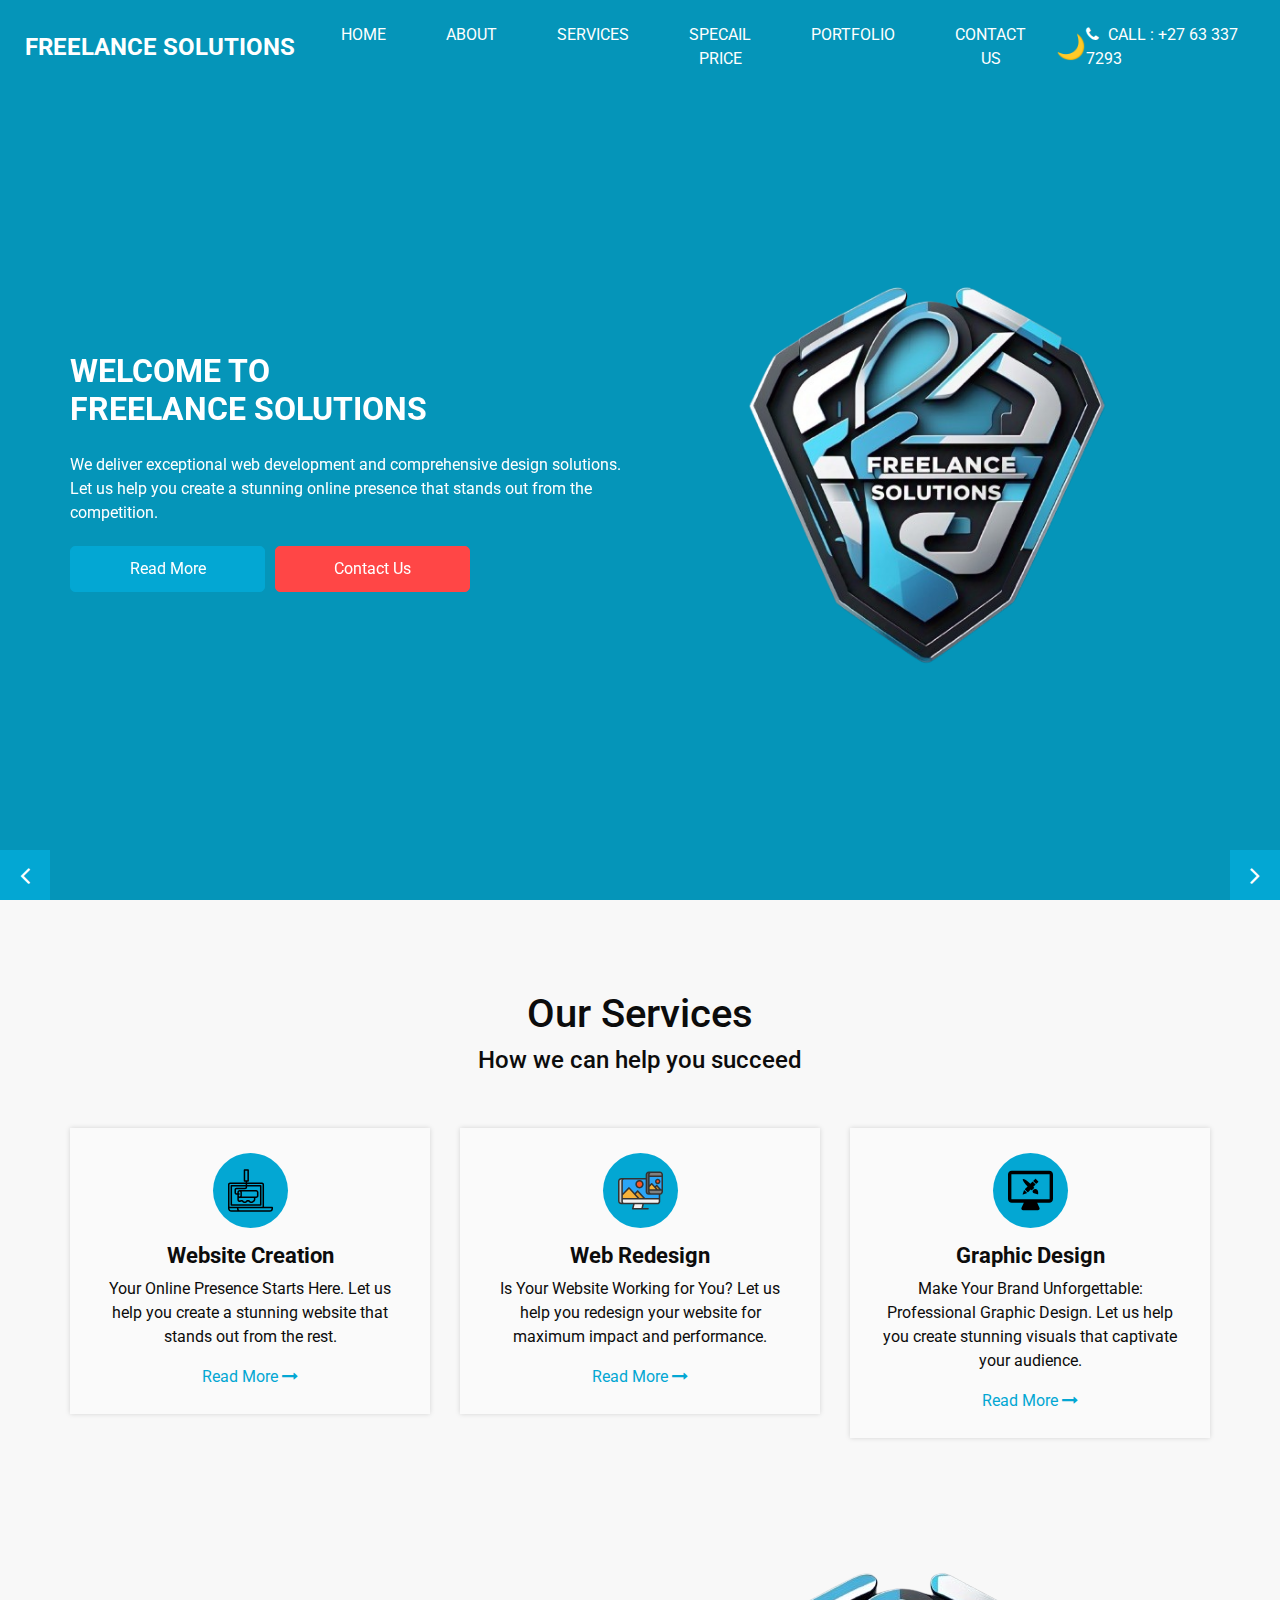
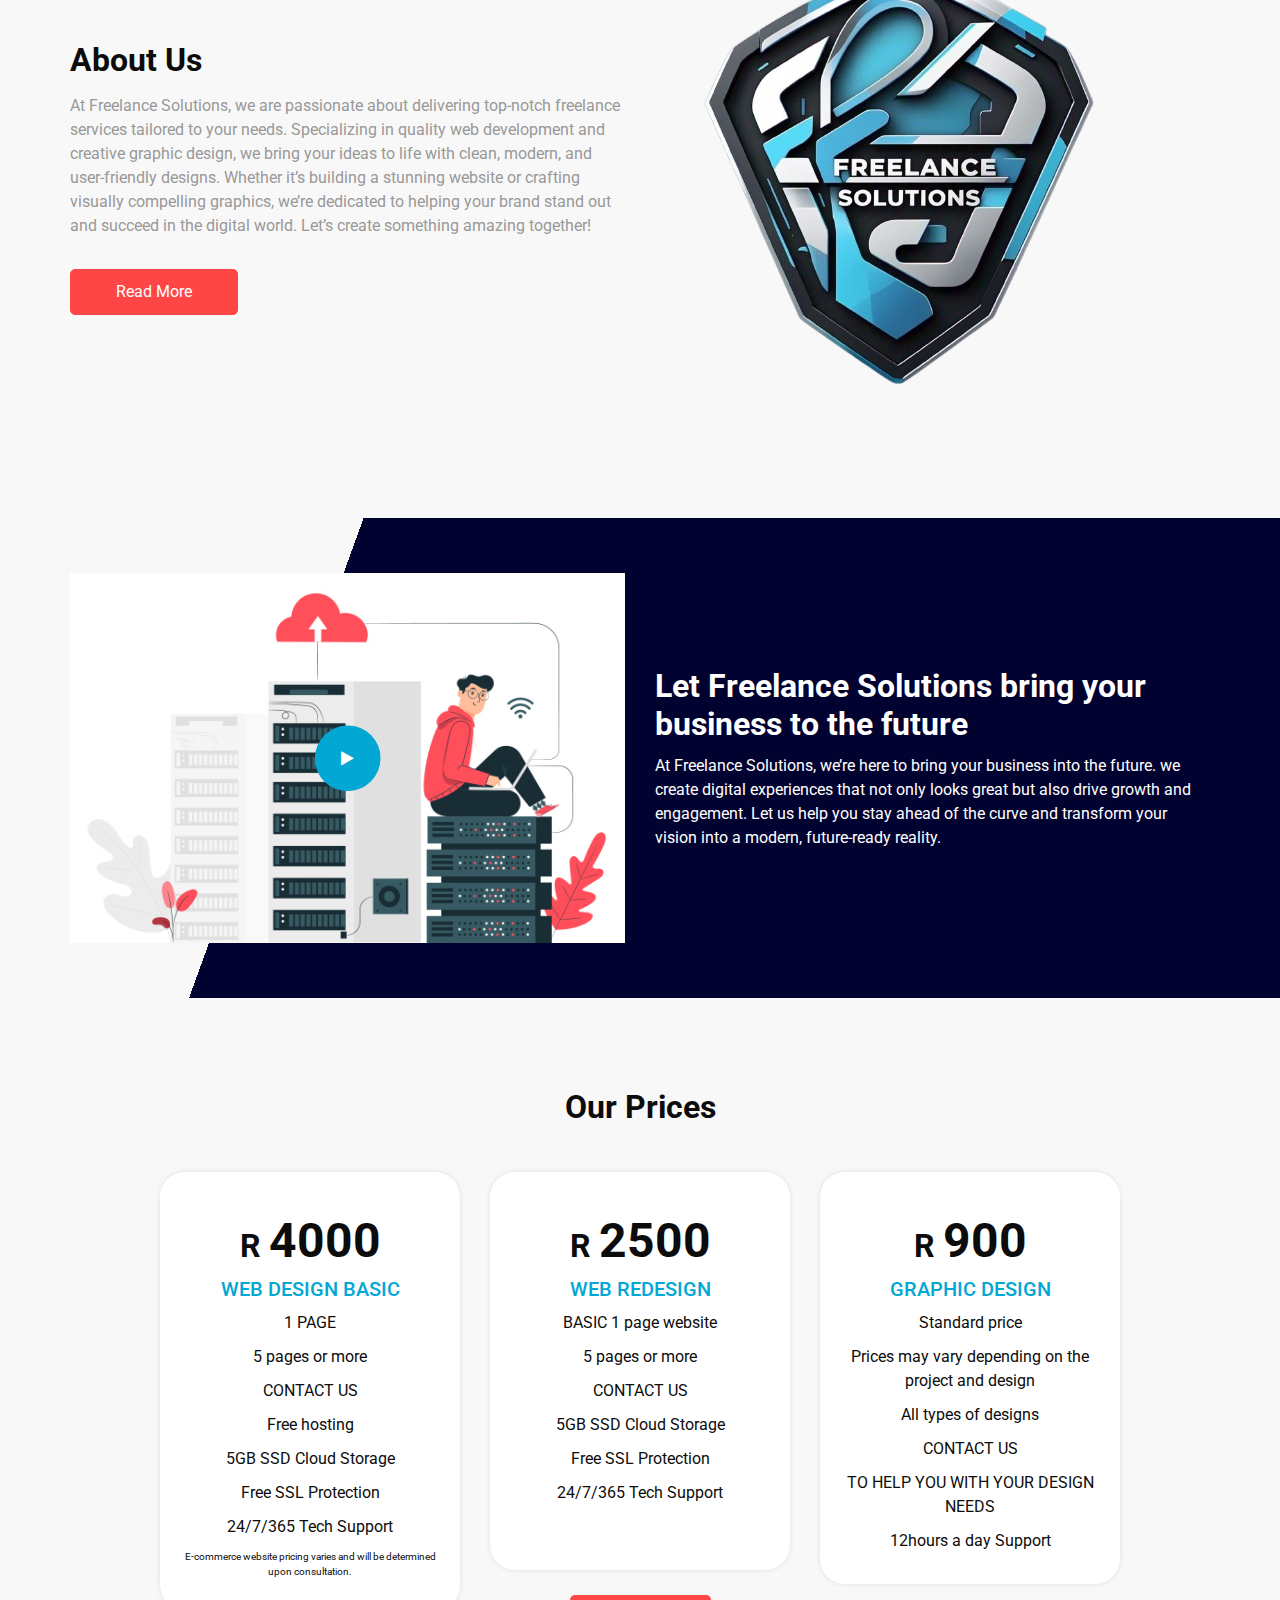
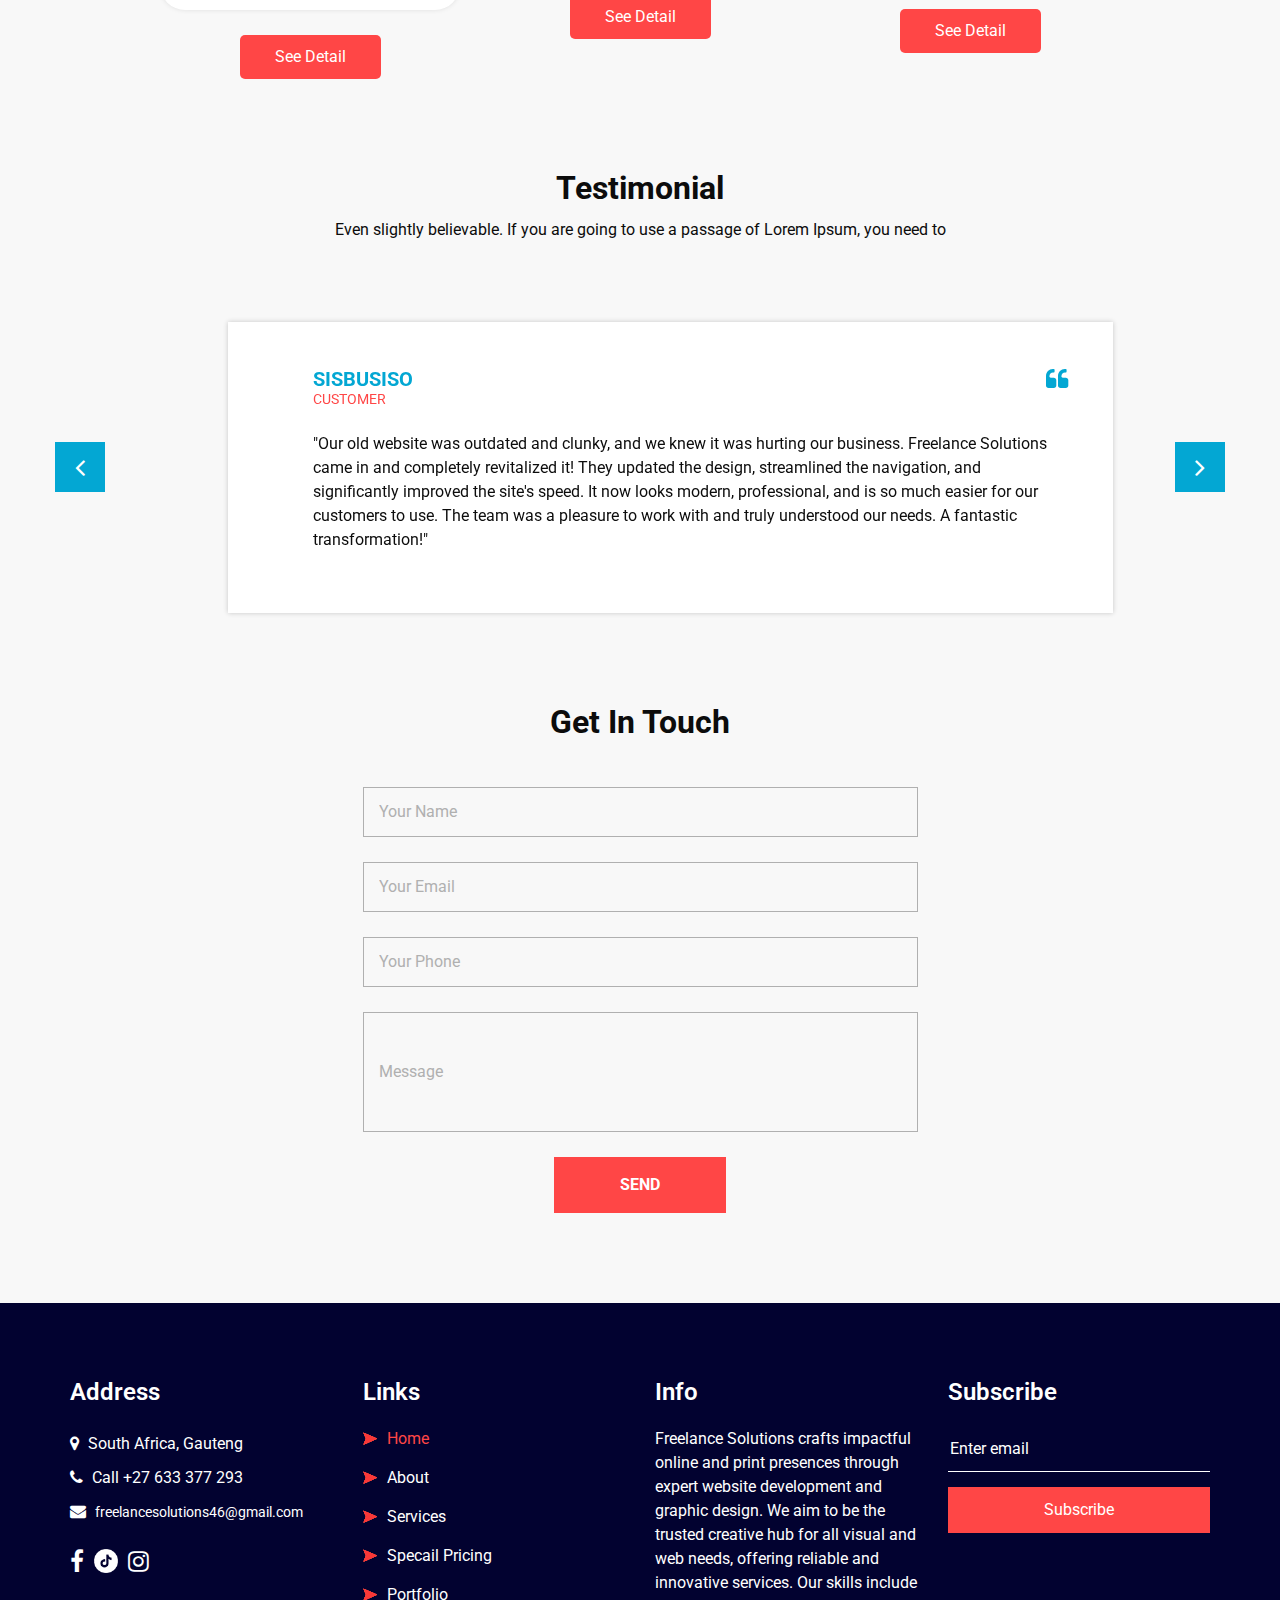
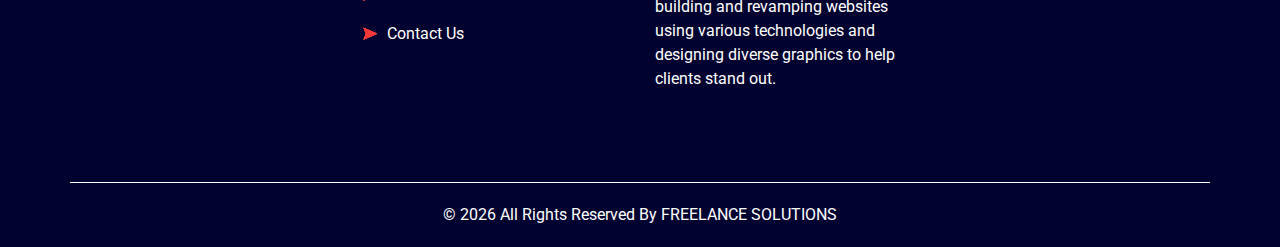
<file: index.html>
<!DOCTYPE html>
<html>

<head>
  <!-- Basic -->
  <meta charset="utf-8" />
  <meta http-equiv="X-UA-Compatible" content="IE=edge" />
  <!-- Mobile Metas -->
  <meta name="viewport" content="width=device-width, initial-scale=1, shrink-to-fit=no" />
  <!-- Site Metas -->
  <link rel="icon" href="images/new_logo-removebg-preview.png" type="image/gif" />
  <meta name="keywords" content="" />
  <meta name="description" content="" />
  <meta name="author" content="" />

  <title>FS-Home</title>


  <!-- bootstrap core css -->
  <link rel="stylesheet" type="text/css" href="css/bootstrap.css" />

  <!-- fonts style -->
  <link href="https://fonts.googleapis.com/css2?family=Roboto:wght@400;500;700;900&display=swap" rel="stylesheet">

  <!-- font awesome style -->
  <link href="css/font-awesome.min.css" rel="stylesheet" />

  <!-- Custom styles for this template -->
  <link href="css/style.css" rel="stylesheet" />
  <!-- responsive style -->
  <link href="css/responsive.css" rel="stylesheet" />
  <style>
    body {
      margin: 0;
      padding: 0;
    }

    body.dark-mode {
      background-color: #121212;
      color: #ffffff;
    }

    .navbar {
      transition: background-color 0.3s;
    }

    .navbar.dark-mode {
      background-color: #1e1e1e;
    }

    .dark-mode-toggle {
      cursor: pointer;
      font-size: 1.5rem;
      color: #ffffff;
    }

    .dark-mode .dark-mode-toggle {
      color: #f1c40f;
    }
  </style>
</head>

<body>

  <div class="hero_area">
    <!-- header section strats -->
    <header class="header_section">
      <div class="container-fluid">
        <nav class="navbar navbar-expand-lg custom_nav-container ">
          <a class="navbar-brand" href="index.html">
            <span>FREELANCE SOLUTIONS</span>
          </a>

          <button class="navbar-toggler" type="button" data-toggle="collapse" data-target="#navbarSupportedContent"
            aria-controls="navbarSupportedContent" aria-expanded="false" aria-label="Toggle navigation">
            <span class=""> </span>
          </button>

          <div class="collapse navbar-collapse" id="navbarSupportedContent">
            <ul class="navbar-nav  ml-auto">
              <li class="nav-item active">
                <a class="nav-link" href="index.html">Home <span class="sr-only">(current)</span></a>
              </li>
              <li class="nav-item">
                <a class="nav-link" href="about.html"> About</a>
              </li>
              <li class="nav-item">
                <a class="nav-link" href="service.html">Services</a>
              </li>
              <li class="nav-item">
                <a class="nav-link" href="price.html">Specail Price</a>
              </li>
              <li class="nav-item">
                <a class="nav-link" href="portfolio.html">Portfolio</a>
              </li>
              <li class="nav-item">
                <a class="nav-link" href="contact.html">Contact Us</a>
              </li>
            </ul>
            <div class="quote_btn-container">
              <form class="form-inline">
                <!-- <button class="btn   nav_search-btn" type="submit">
                  <i class="fa fa-search" aria-hidden="true"></i>
                  <span class="dark-mode-toggle" onclick="toggleDarkMode()">🌙</span>
                </button> -->
                <span class="dark-mode-toggle" onclick="toggleDarkMode()">🌙</span>
              </form>
              <a href="tel:+27633377293">
                <i class="fa fa-phone" aria-hidden="true"></i>
                <span>
                  Call : +27 63 337 7293
                </span>
              </a>
            </div>
          </div>
        </nav>
      </div>

    </header>
    <!-- end header section -->
    <!-- slider section -->
    <section class="slider_section ">
      <div id="customCarousel1" class="carousel slide" data-ride="carousel" data-bs-ride="carousel">
        <div class="carousel-inner">
          <div class="carousel-item active">
            <div class="container ">
              <div class="row">
                <div class="col-md-6">
                  <div class="detail-box">
                    <h1>
                      WELCOME TO<br>
                      FREELANCE SOLUTIONS
                    </h1>
                    <p>
                      We deliver exceptional web development and comprehensive design solutions.
                      Let us help you create a stunning online presence that stands out from the competition.
                    </p>
                    <div class="btn-box">
                      <a href="service.html" class="btn-1">
                        Read More
                      </a>
                      <a href="contact.html" class="btn-2">
                        Contact Us
                      </a>
                    </div>
                  </div>
                </div>
                <div class="col-md-6">
                  <div class="row">
                    <div class=" col-lg-10 mx-auto">
                      <div class="img-box">
                        <img src="images/new_logo-removebg-preview.png" alt="">
                      </div>
                    </div>
                  </div>
                </div>
              </div>
            </div>
          </div>
          <div class="carousel-item">
            <div class="container ">
              <div class="row">
                <div class="col-md-6">
                  <div class="detail-box">
                    <h1>
                      Web design,<br>
                      Graphic Design &<br>
                      Automate Workflow
                    </h1>
                    <p>
                      Elevate your brand's digital presence with our comprehensive suite of services. We specialize in
                      crafting visually stunning and user-friendly websites, designing impactful graphics that resonate,
                      and streamlining your operations through intelligent workflow automation. Let us transform your
                      ideas into powerful, efficient, and engaging experiences that drive results. </p>
                    <div class="btn-box">
                      <a href="service.html" class="btn-1">
                        Read More
                      </a>
                      <a href="contact.html" class="btn-2">
                        Contact Us
                      </a>
                    </div>
                  </div>
                </div>
                <div class="col-md-6">
                  <div class="row">
                    <div class=" col-lg-10 mx-auto">
                      <div class="img-box">
                        <img src="images/slider-img.png" alt="">
                      </div>
                    </div>
                  </div>
                </div>
              </div>
            </div>
          </div>
          <div class="carousel-item">
            <div class="container ">
              <div class="row">
                <div class="col-md-6">
                  <div class="detail-box">
                    <h1>
                      Your Digital Ecosystem<br>
                      Designed & Automated
                    </h1>
                    <p>
                      Imagine your online presence as a thriving ecosystem – seamlessly connected, beautifully designed,
                      and effortlessly efficient. We craft that reality, blending captivating web and graphic design
                      with intelligent automation to create a digital world where your brand flourishes </p>
                    <div class="btn-box">
                      <a href="service.html" class="btn-1">
                        Read More
                      </a>
                      <a href="contact.html" class="btn-2">
                        Contact Us
                      </a>
                    </div>
                  </div>
                </div>
                <div class="col-md-6">
                  <div class="row">
                    <div class=" col-lg-10 mx-auto">
                      <div class="img-box">
                        <img src="images/slider-img2.png" alt="">
                      </div>
                    </div>
                  </div>
                </div>
              </div>
            </div>
          </div>
        </div>
        <div class="carousel_btn-box">
          <a class="carousel-control-prev" href="#customCarousel1" role="button" data-slide="prev" data-bs-slide="prev">
            <i class="fa fa-angle-left" aria-hidden="true"></i>
            <span class="sr-only">Previous</span>
          </a>
          <a class="carousel-control-next" href="#customCarousel1" role="button" data-slide="next" data-bs-slide="next">
            <i class="fa fa-angle-right" aria-hidden="true"></i>
            <span class="sr-only">Next</span>
          </a>
        </div>
      </div>
    </section>
    <!-- end slider section -->
  </div>

  <!-- service section -->

  <section class="service_section layout_padding">
    <div class="container">
      <div class="heading_container heading_center">
        <h1>
          Our Services
        </h1>
        <h4>
          How we can help you succeed
        </h4>
      </div>
    </div>
    <div class="container ">
      <div class="row">
        <div class="col-md-6 col-lg-4">
          <div class="box ">
            <div class="img-box">
              <img src="images/s1.svg" alt="">
            </div>
            <div class="detail-box">
              <h4>
                Website Creation
              </h4>
              <p>
                Your Online Presence Starts Here. Let us help you create a stunning website that stands out from the
                rest.
              </p>
              <a href="service-details.html?service=Website%20Creation" class="btn-1"
                onclick="navigateToService('Website Creation')">
                Read More
                <i class="fa fa-long-arrow-right" aria-hidden="true"></i>

              </a>
            </div>
          </div>
        </div>
        <div class="col-md-6 col-lg-4">
          <div class="box ">
            <div class="img-box">
              <img src="images/s2.svg" alt="">
            </div>
            <div class="detail-box">
              <h4>
                Web Redesign
              </h4>
              <p>
                Is Your Website Working for You? Let us help you redesign your website for maximum impact and
                performance.
              </p>
              <a href="service-details.html?service=Web%20Redesign" class="btn-1"
                onclick="navigateToService('Web Redesign')">
                Read More
                <i class="fa fa-long-arrow-right" aria-hidden="true"></i>

              </a>
            </div>
          </div>
        </div>
        <div class="col-md-6 col-lg-4 ">
          <div class="box ">
            <div class="img-box">
              <img src="images/s3.svg" alt="">
            </div>
            <div class="detail-box">
              <h4>
                Graphic Design
              </h4>
              <p>
                Make Your Brand Unforgettable: Professional Graphic Design. Let us help you create stunning visuals
                that captivate your audience.
              </p>
              <a href="service-details.html?service=Graphic%20Design" class="btn-1"
                onclick="navigateToService('Graphic Design')">
                Read More
                <i class="fa fa-long-arrow-right" aria-hidden="true"></i>

              </a>
            </div>
          </div>
        </div>
        <!-- <div class="col-md-6 col-lg-4">
          <div class="box ">
            <div class="img-box">
              <img src="images/s4.svg" alt="">
            </div>
            <div class="detail-box">
              <h4>
                Systems and Task Automation
              </h4>
              <p>
                Time is Money: Let Us Automate Your Workflow. We can help you streamline your operations and save time
                and
                money.
              </p>
              <a href="service-details.html?service=Systems%20and%20Task%20Automation" class="btn-1" onclick="navigateToService('Systems and Task Automation')">
                Read More
                <i class="fa fa-long-arrow-right" aria-hidden="true"></i>
              </a>
            </div>
          </div>
        </div> -->
        <!-- <div class="col-md-6 col-lg-4">
          <div class="box ">
            <div class="img-box">
              <img src="images/s6.png" alt="">
            </div>
            <div class="detail-box">
              <h4>
                Online Presence
              </h4>
              <p>
                Ready to Take Your Brand to the Next Level Online? Let us help you create a powerful online presence.
              </p>
              <a href="service-details.html?service=Online%20Presence" class="btn-1" onclick="navigateToService('Online Presence')">
                Read More
                <i class="fa fa-long-arrow-right" aria-hidden="true"></i>

              </a>
            </div>
          </div>
        </div> -->
        <!-- <div class="col-md-6 col-lg-4">
          <div class="box ">
            <div class="img-box">
              <img src="images/s6.png" alt="">
            </div> -->
        <!-- <div class="detail-box"> -->
        <!-- <h4> -->
        <!-- Domain Name -->
        <!-- </h4> -->
        <!-- <p> -->
        <!-- We develop -->
        <!-- </p> -->
        <!-- <a href="service.html"> -->
        <!-- Read More -->
        <!-- <i class="fa fa-long-arrow-right" aria-hidden="true"></i> -->

        <!-- </a>
            </div> -->
      </div>
    </div>
    </div>
    </div>
  </section>

  <!-- end service section -->

  <!-- about section -->

  <section class="about_section layout_padding-bottom">
    <div class="container  ">
      <div class="row">
        <div class="col-md-6">
          <div class="detail-box">
            <div class="heading_container">
              <h2>
                About Us
              </h2>
            </div>
            <p>
              At Freelance Solutions, we are passionate about delivering top-notch freelance services tailored to your
              needs. Specializing in quality web development and creative graphic design, we bring your ideas to life
              with clean, modern, and user-friendly designs. Whether it’s building a stunning website or crafting
              visually compelling graphics, we’re dedicated to helping your brand stand out and succeed in the digital
              world. Let’s create something amazing together! </p>
            <a href="about.html">
              Read More
            </a>
          </div>
        </div>
        <div class="col-md-6 ">
          <div class="img-box">
            <img src="images/about_logo.png" alt="">
          </div>
        </div>

      </div>
    </div>
  </section>

  <!-- end about section -->


  <!-- server section -->

  <section class="server_section">
    <div class="container ">
      <div class="row">
        <div class="col-md-6">
          <div class="img-box">
            <img src="images/server-img.jpg" alt="">
            <div class="play_btn">
              <div></div>
              <button>
                <i class="fa fa-play" aria-hidden="true"></i>
              </button>
            </div>
          </div>
        </div>
        <div class="col-md-6">
          <div class="detail-box">
            <div class="heading_container">
              <h2>
                Let Freelance Solutions bring your business to the future
              </h2>
              <p>
                At Freelance Solutions, we’re here to bring your business into the future. we create digital experiences
                that not only looks great but also drive growth and engagement. Let us help you stay ahead of the curve
                and transform your vision into a modern, future-ready reality.
              </p>
            </div>
            <!-- <a href="">
              Read More
            </a> -->
          </div>
        </div>
      </div>
    </div>
  </section>

  <!-- end server section -->

  <!-- price section -->

  <section class="price_section layout_padding">
    <div class="container">
      <div class="heading_container heading_center">
        <h2>
          Our Prices
        </h2>

      </div>
      <div class="price_container ">
        <!-- Wed design -->
        <div class="box">
          <div class="detail-box">
            <h2>R <span>4000</span></h2>
            <h6>
              WEB DESIGN BASIC
            </h6>
            <ul class="price_features">
              <li>
                1 PAGE
              </li>
              <li>
                5 pages or more
              </li>
              <li>
                CONTACT US
              </li>
              <li>
                Free hosting
              </li>
              <li>
                5GB SSD Cloud Storage
              </li>
              <li>
                Free SSL Protection
              </li>
              <li>
                24/7/365 Tech Support
              </li>
              <li style="font-size: 10px;">E-commerce website pricing varies and will be determined upon consultation.
              </li>
            </ul>
          </div>
          <div class="btn-box">
            <a href="">
              See Detail
            </a>
          </div>
        </div>
        <div class="box">
          <div class="detail-box">
            <!-- Web Redesign -->
            <h2>R <span>2500</span></h2>
            <h6>
              WEB REDESIGN
            </h6>
            <ul class="price_features">
              <li>
                BASIC 1 page website
              </li>
              <li>
                5 pages or more
              </li>
              <li>
                CONTACT US
              </li>
              <li>
                5GB SSD Cloud Storage
              </li>
              <li>
                Free SSL Protection
              </li>
              <li>
                24/7/365 Tech Support
              </li>
              <li>
                <br>
              </li>
            </ul>
          </div>
          <div class="btn-box">
            <a href="">
              See Detail
            </a>
          </div>
        </div>
        <!-- Graphics Design -->
        <div class="box">
          <div class="detail-box">
            <h2>R <span>900</span></h2>
            <h6>
              GRAPHIC DESIGN
            </h6>
            <ul class="price_features">
              <li>
                Standard price
              </li>
              <li>
                Prices may vary depending on the project and design
              </li>
              <li>
                All types of designs
              </li>
              <li>
                CONTACT US
              </li>
              <li>
                TO HELP YOU WITH YOUR DESIGN NEEDS
              </li>
              <li>
                12hours a day Support
              </li>
            </ul>
          </div>
          <div class="btn-box">
            <a href="">
              See Detail
            </a>
          </div>
        </div>
        <!-- Online Presence -->
        <!-- <div class="box">
            <div class="detail-box">
              <h2>R <span>00</span></h2>
              <h6>
                ONLINE PRESENCE
              </h6>
              <ul class="price_features">
                <li>
                  8GB RAM
                </li>
                <li>
                  100GB SSD Cloud Storage
                </li>
                <li>
                  Weekly Backups
                </li>
                <li>
                  DDoS Protection
                </li>
                <li>
                  Full Root Access
                </li>
                <li>
                  24/7/365 Tech Support
                </li>
              </ul>
            </div>
            <div class="btn-box">
              <a href="">
                See Detail
              </a>
            </div>
          </div> -->
        <!-- <div class="box">
            <div class="detail-box">
              <h2>R <span>00</span></h2>
              <h6>
                GRAPHIC DESIGN
              </h6>
              <ul class="price_features">
                <li>
                  8GB RAM
                </li>
                <li>
                  100GB SSD Cloud Storage
                </li>
                <li>
                  Weekly Backups
                </li>
                <li>
                  DDoS Protection
                </li>
                <li>
                  Full Root Access
                </li>
                <li>
                  24/7/365 Tech Support
                </li>
              </ul>
            </div>
            <div class="btn-box">
              <a href="">
                See Detail
              </a>
            </div>
          </div> -->

      </div>
    </div>
  </section>

  <!-- price section -->

  <!-- client section -->
  <section class="client_section ">
    <div class="container">
      <div class="heading_container heading_center">
        <h2>
          Testimonial
        </h2>
        <p>
          Even slightly believable. If you are going to use a passage of Lorem Ipsum, you need to
        </p>
      </div>
    </div>
    <div class="container px-0">
      <div id="customCarousel2" class="carousel  slide" data-ride="carousel">
        <div class="carousel-inner">
          <div class="carousel-item active">
            <div class="container">
              <div class="row">
                <div class="col-md-10 mx-auto">
                  <div class="box">
                    <div class="img-box">
                    </div>
                    <div class="detail-box">
                      <div class="client_info">
                        <div class="client_name">
                          <h5>
                            Sisbusiso
                          </h5>
                          <h6>
                            Customer
                          </h6>
                        </div>
                        <i class="fa fa-quote-left" aria-hidden="true"></i>
                      </div>
                      <p>
                        "Our old website was outdated and clunky, and we knew it was hurting our business. Freelance
                        Solutions came in and completely revitalized it! They updated the design, streamlined the
                        navigation, and significantly improved the site's speed. It now looks modern, professional, and
                        is so much easier for our customers to use. The team was a pleasure to work with and truly
                        understood our needs. A fantastic transformation!"
                      </p>
                    </div>
                  </div>
                </div>
              </div>
            </div>
          </div>
          <div class="carousel-item">
            <div class="container">
              <div class="row">
                <div class="col-md-10 mx-auto">
                  <div class="box">
                    <div class="img-box">
                    </div>
                    <div class="detail-box">
                      <div class="client_info">
                        <div class="client_name">
                          <h5>
                            Thando
                          </h5>
                          <h6>
                            Customer
                          </h6>
                        </div>
                        <i class="fa fa-quote-left" aria-hidden="true"></i>
                      </div>
                      <p>
                        "Freelance Solutions has been instrumental in building our brand identity. They designed a logo
                        that perfectly captures our company's essence and have consistently delivered stunning marketing
                        materials, from brochures to social media graphics. Their creativity is exceptional, and they
                        always manage to create visuals that grab attention and communicate our message effectively.
                        They are our go-to for all things design!"
                      </p>
                    </div>
                  </div>
                </div>
              </div>
            </div>
          </div>
          <div class="carousel-item">
            <div class="container">
              <div class="row">
                <div class="col-md-10 mx-auto">
                  <div class="box">
                    <div class="img-box">
                    </div>
                    <div class="detail-box">
                      <div class="client_info">
                        <div class="client_name">
                          <h5>
                            Buhle
                          </h5>
                          <h6>
                            Customer
                          </h6>
                        </div>
                        <i class="fa fa-quote-left" aria-hidden="true"></i>
                      </div>
                      <p>
                        "Absolutely thrilled with the website Freelance Solutions built for my new business! They took
                        my vague ideas and transformed them into a professional, easy-to-navigate site that looks
                        fantastic on any device. Their technical skills are clearly top-notch, and they even integrated
                        some cool interactive features I didn't think were possible. It's exactly what I needed to
                        establish a strong online presence. Highly recommend!"
                      </p>
                    </div>
                  </div>
                </div>
              </div>
            </div>
          </div>
        </div>
        <div class="carousel_btn-box">
          <a class="carousel-control-prev" href="#customCarousel2" role="button" data-slide="prev">
            <i class="fa fa-angle-left" aria-hidden="true"></i>
            <span class="sr-only">Previous</span>
          </a>
          <a class="carousel-control-next" href="#customCarousel2" role="button" data-slide="next">
            <i class="fa fa-angle-right" aria-hidden="true"></i>
            <span class="sr-only">Next</span>
          </a>
        </div>
      </div>
    </div>
  </section>
  <!-- end client section -->

  <!-- contact section -->
  <section class="contact_section layout_padding-bottom">
    <div class="container">
      <div class="heading_container heading_center">
        <h2>
          Get In Touch
        </h2>
      </div>
      <div class="row">
        <div class="col-md-8 col-lg-6 mx-auto">
          <div class="form_container">
            <form action="">
              <div>
                <input type="text" placeholder="Your Name" />
              </div>
              <div>
                <input type="email" placeholder="Your Email" />
              </div>
              <div>
                <input type="text" placeholder="Your Phone" />
              </div>
              <div>
                <input type="text" class="message-box" placeholder="Message" />
              </div>
              <div class="btn_box ">
                <button>
                  SEND
                </button>
              </div>
            </form>
          </div>
        </div>
      </div>
    </div>
  </section>
  <!-- end contact section -->

  <!-- info section -->

  <section class="info_section layout_padding2">
    <div class="container">
      <div class="row">
        <div class="col-md-3">
          <div class="info_contact">
            <h4>
              Address
            </h4>
            <div class="contact_link_box">
              <a href="">
                <i class="fa fa-map-marker" aria-hidden="true"></i>
                <span>
                  South Africa, Gauteng
                </span>
              </a>
              <a href="https://wa.me/+27633377293" target="_blank">
                <i class="fa fa-phone" aria-hidden="true"></i>
                <span>
                  Call +27 633 377 293
                </span>
              </a>
              <a href="">
                <i class="fa fa-envelope" aria-hidden="true"></i>
                <span style="font-size: 0.9em;">
                  freelancesolutions46@gmail.com
                </span>
              </a>
            </div>
          </div>
          <div class="info_social">
            <a href="https://www.facebook.com/share/1ByDkVn8fw/">
              <i class="fa fa-facebook" aria-hidden="true"></i>
            </a>
            <a href="https://www.tiktok.com/@freelance.solutio?_t=ZM-8vlpqE3eJrq&_r=1">
              <img src="images/tiktok.png" alt="Twitter Icon" style="width: 24px; height: 24px;">
            </a>
            <!-- <a href="">
              <i class="fa fa-linkedin" aria-hidden="true"></i>
            </a> -->
            <a href="https://www.instagram.com/freelance_solu25?igsh=MTdycHYwdnY3ajloaw==">
              <i class="fa fa-instagram" aria-hidden="true"></i>
            </a>
          </div>
        </div>
        <div class="col-md-3">
          <div class="info_link_box">
            <h4>
              Links
            </h4>
            <div class="info_links">
              <a class="active" href="index.html">
                <img src="images/nav-bullet.png" alt="">
                Home
              </a>
              <a class="" href="about.html">
                <img src="images/nav-bullet.png" alt="">
                About
              </a>
              <a class="" href="service.html">
                <img src="images/nav-bullet.png" alt="">
                Services
              </a>
              <a class="" href="price.html">
                <img src="images/nav-bullet.png" alt="">
                Specail Pricing
              </a>
              <a class="" href="portfolio.html">
                <img src="images/nav-bullet.png" alt="">
                Portfolio
              </a>
              <a class="" href="contact.html">
                <img src="images/nav-bullet.png" alt="">
                Contact Us
              </a>
            </div>
          </div>
        </div>
        <div class="col-md-3">
          <div class="info_detail">
            <h4>
              Info
            </h4>
            <p>
              Freelance Solutions crafts impactful online and print presences through expert website development and
              graphic design. We aim to be the trusted creative hub for all visual and web needs, offering reliable and
              innovative services. Our skills include building and revamping websites using various technologies and
              designing diverse graphics to help clients stand out.
            </p>
          </div>
        </div>
        <div class="col-md-3 mb-0">
          <h4>
            Subscribe
          </h4>
          <form action="#">

            <input type="text" placeholder="Enter email" />
            <button type="submit">
              Subscribe
            </button>
          </form>
        </div>
      </div>
    </div>
  </section>

  <!-- end info section -->


  <!-- footer section -->
  <footer class="footer_section">
    <div class="container">
      <p>
        &copy; <span id="displayYear"></span> All Rights Reserved By
        <a href="">FREELANCE SOLUTIONS</a>
      </p>
    </div>
  </footer>
  <!-- footer section -->

  <!-- jQery -->
  <script src="js/jquery-3.4.1.min.js"></script>
  <!-- Popper.js -->
  <script src="https://cdnjs.cloudflare.com/ajax/libs/popper.js/1.14.7/umd/popper.min.js"></script>
  <!-- bootstrap js -->
  <script src="https://cdn.jsdelivr.net/npm/bootstrap@4.6.2/dist/js/bootstrap.bundle.min.js"></script>
  <!-- custom js -->
  <script src="js/custom.js"></script>
  <script>
    function navigateToService(serviceName) {
      window.location.href = `service-details.html?service=${encodeURIComponent(serviceName)}`;
    }

    function toggleDarkMode() {
      document.body.classList.toggle('dark-mode');
      document.querySelector('.navbar').classList.toggle('dark-mode');
    }
  </script>

</body>

</html>
</file>
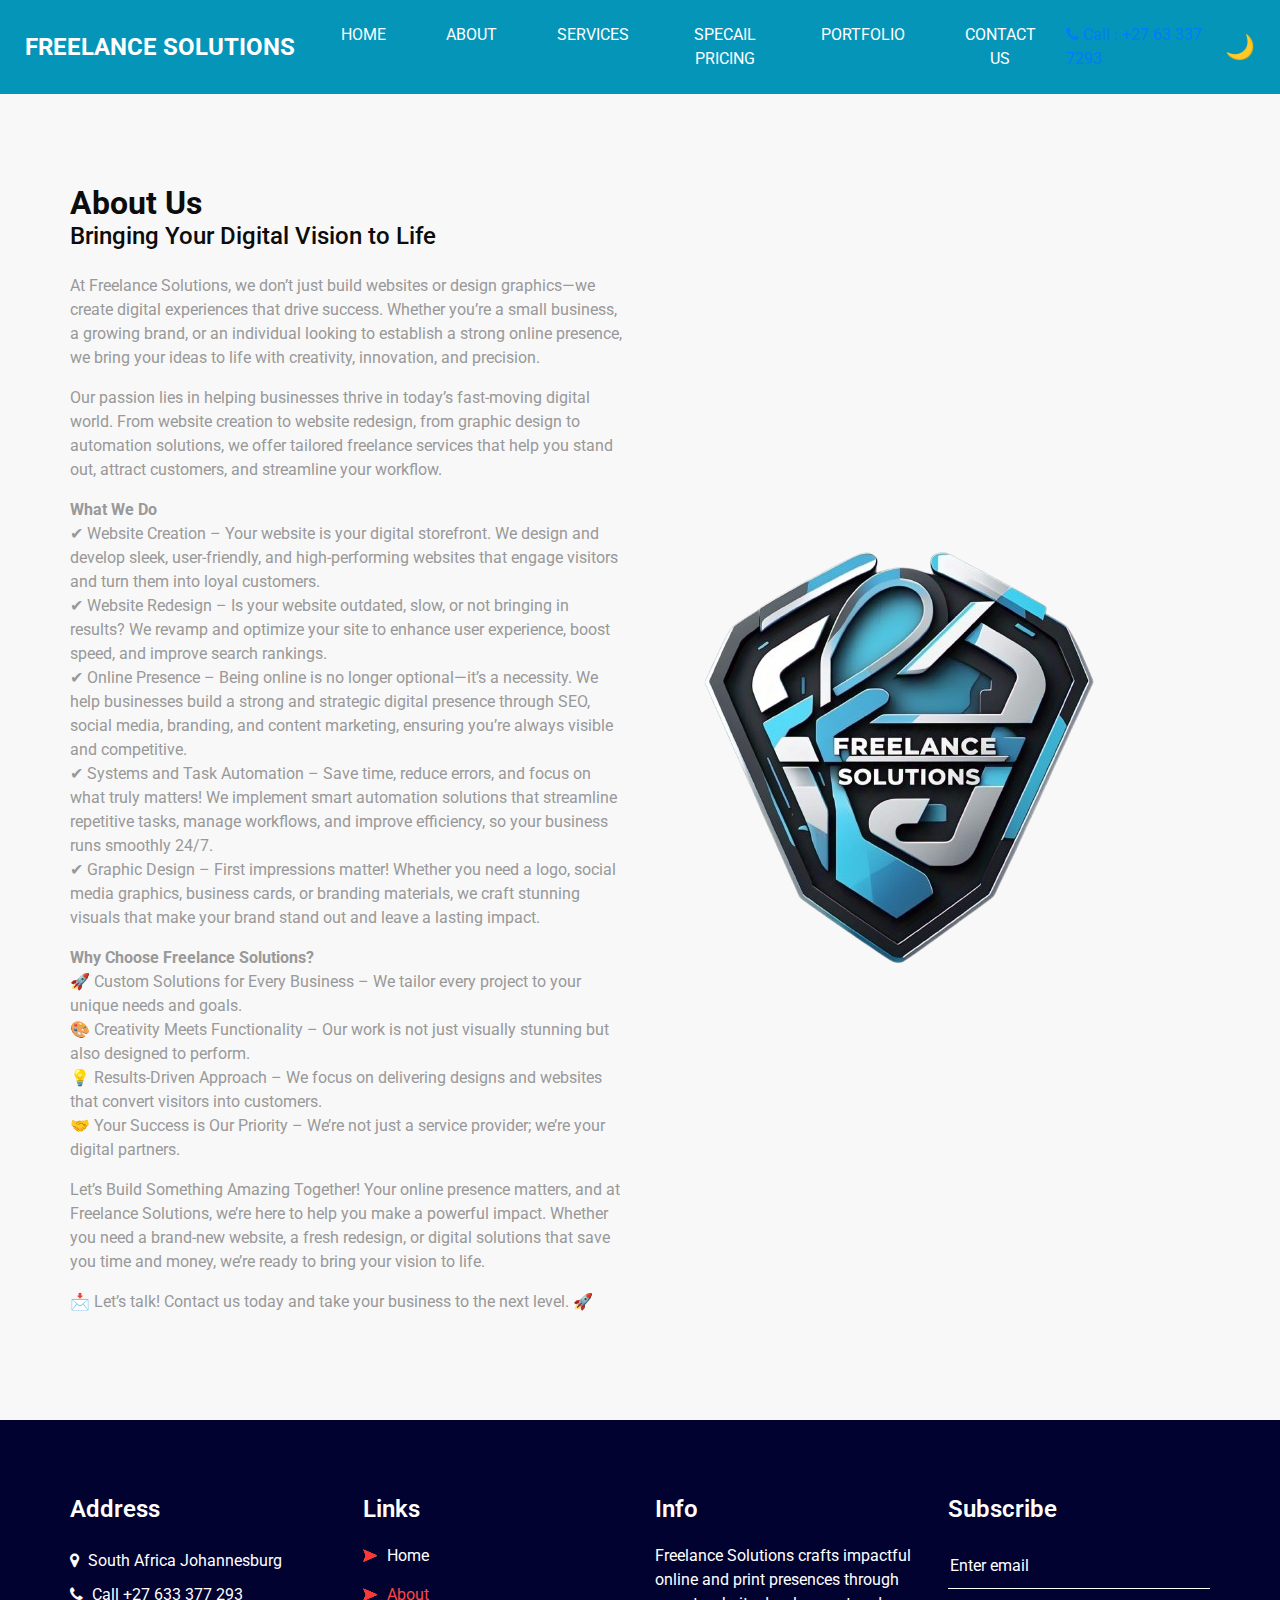
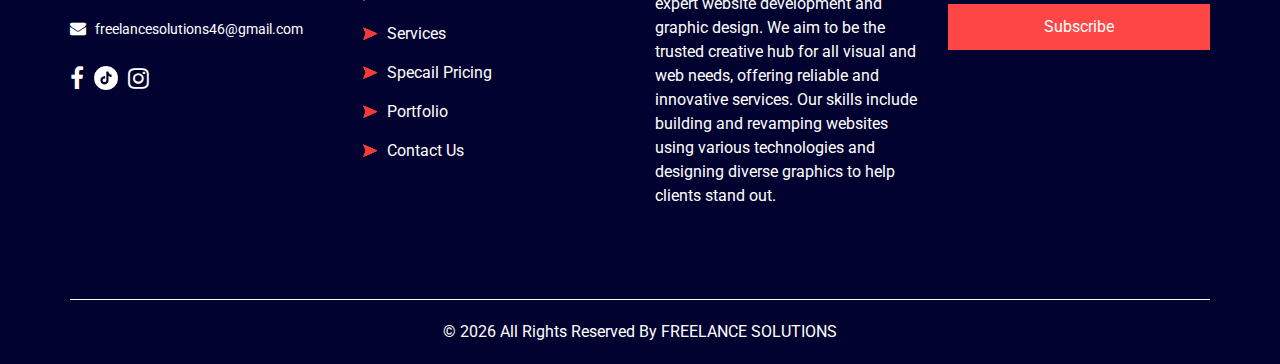
<file: about.html>
<!DOCTYPE html>
<html>

<head>
  <!-- Basic -->
  <meta charset="utf-8" />
  <meta http-equiv="X-UA-Compatible" content="IE=edge" />
  <!-- Mobile Metas -->
  <meta name="viewport" content="width=device-width, initial-scale=1, shrink-to-fit=no" />
  <!-- Site Metas -->
  <link rel="icon" href="images/new_logo-removebg-preview.png" type="image/gif" />
  <meta name="keywords" content="" />
  <meta name="description" content="" />
  <meta name="author" content="" />

  <title>FS-About</title>


  <!-- bootstrap core css -->
  <link rel="stylesheet" type="text/css" href="css/bootstrap.css" />

  <!-- fonts style -->
  <link href="https://fonts.googleapis.com/css2?family=Roboto:wght@400;500;700;900&display=swap" rel="stylesheet">

  <!-- font awesome style -->
  <link href="css/font-awesome.min.css" rel="stylesheet" />

  <!-- Custom styles for this template -->
  <link href="css/style.css" rel="stylesheet" />
  <!-- responsive style -->
  <link href="css/responsive.css" rel="stylesheet" />
  <style>
    body {
      margin: 0;
      padding: 0;
      transition: background-color 0.3s, color 0.3s;
    }

    body.dark-mode {
      background-color: #121212;
      color: #ffffff;
    }

    .navbar {
      transition: background-color 0.3s;
    }

    .navbar.dark-mode {
      background-color: #1e1e1e;
    }

    .dark-mode-toggle {
      cursor: pointer;
      font-size: 1.5rem;
      color: #ffffff;
    }

    .dark-mode .dark-mode-toggle {
      color: #f1c40f;
    }
  </style>
</head>

<body class="sub_page">

  <div class="hero_area">
    <!-- header section strats -->
    <header class="header_section">
      <div class="container-fluid">
        <nav class="navbar navbar-expand-lg custom_nav-container">
          <a class="navbar-brand" href="index.html">
            <span>FREELANCE SOLUTIONS</span>
          </a>

          <button class="navbar-toggler" type="button" data-toggle="collapse" data-target="#navbarSupportedContent"
            aria-controls="navbarSupportedContent" aria-expanded="false" aria-label="Toggle navigation">
            <span class=""> </span>
          </button>

          <div class="collapse navbar-collapse" id="navbarSupportedContent">
            <ul class="navbar-nav  ml-auto">
              <li class="nav-item ">
                <a class="nav-link" href="index.html">Home <span class="sr-only">(current)</span></a>
              </li>
              <li class="nav-item active">
                <a class="nav-link" href="about.html"> About</a>
              </li>
              <li class="nav-item">
                <a class="nav-link" href="service.html">Services</a>
              </li>
              <li class="nav-item">
                <a class="nav-link" href="price.html">Specail Pricing</a>
              </li>
              <li class="nav-item">
                <a class="nav-link" href="portfolio.html">Portfolio</a>
              </li>
              <li class="nav-item">
                <a class="nav-link" href="contact.html">Contact Us</a>
              </li>
            </ul>
            <!-- <div class="quote_btn-container"> -->
            <!-- <form class="form-inline"> -->
            <!-- <button class="btn   nav_search-btn" type="submit"> -->
            <!-- <i class="fa fa-search" aria-hidden="true"></i> -->
            </button>
            </form>
            <a href="">
              <i class="fa fa-phone" aria-hidden="false"></i>
              <span>
                Call : +27 63 337 7293
              </span>
            </a>
            <span class="dark-mode-toggle" onclick="toggleDarkMode()">🌙</span>
          </div>
      </div>
      </nav>
  </div>
  </header>
  <!-- end header section -->
  </div>

  <!-- about section -->

  <section class="about_section layout_padding">
    <div class="container  ">
      <div class="row">
        <div class="col-md-6">
          <div class="detail-box">
            <div class="heading_container">
              <h2>
                About Us
              </h2>
              <h4>
                Bringing Your Digital Vision to Life
              </h4>
            </div>
            <p>
              At Freelance Solutions, we don’t just build websites or design graphics—we create digital experiences that drive success. Whether you’re a small business, a growing brand, or an individual looking to establish a strong online presence, we bring your ideas to life with creativity, innovation, and precision.
            </p>
            <p>
              Our passion lies in helping businesses thrive in today’s fast-moving digital world. From website creation to website redesign, from graphic design to automation solutions, we offer tailored freelance services that help you stand out, attract customers, and streamline your workflow.
            </p>
            <p>
              <strong>What We Do</strong><br>
              ✔ Website Creation – Your website is your digital storefront. We design and develop sleek, user-friendly, and high-performing websites that engage visitors and turn them into loyal customers.<br>
              ✔ Website Redesign – Is your website outdated, slow, or not bringing in results? We revamp and optimize your site to enhance user experience, boost speed, and improve search rankings.<br>
              ✔ Online Presence – Being online is no longer optional—it’s a necessity. We help businesses build a strong and strategic digital presence through SEO, social media, branding, and content marketing, ensuring you’re always visible and competitive.<br>
              ✔ Systems and Task Automation – Save time, reduce errors, and focus on what truly matters! We implement smart automation solutions that streamline repetitive tasks, manage workflows, and improve efficiency, so your business runs smoothly 24/7.<br>
              ✔ Graphic Design – First impressions matter! Whether you need a logo, social media graphics, business cards, or branding materials, we craft stunning visuals that make your brand stand out and leave a lasting impact.
            </p>
            <p>
              <strong>Why Choose Freelance Solutions?</strong><br>
              🚀 Custom Solutions for Every Business – We tailor every project to your unique needs and goals.<br>
              🎨 Creativity Meets Functionality – Our work is not just visually stunning but also designed to perform.<br>
              💡 Results-Driven Approach – We focus on delivering designs and websites that convert visitors into customers.<br>
              🤝 Your Success is Our Priority – We’re not just a service provider; we’re your digital partners.
            </p>
            <p>
              Let’s Build Something Amazing Together! Your online presence matters, and at Freelance Solutions, we’re here to help you make a powerful impact. Whether you need a brand-new website, a fresh redesign, or digital solutions that save you time and money, we’re ready to bring your vision to life.
            </p>
            <p>
              📩 Let’s talk! Contact us today and take your business to the next level. 🚀
            </p>
            <!-- <a href="">
              Read More
            </a> -->
          </div>
        </div>
        <div class="col-md-6 ">
          <div class="img-box">
            <img src="images/about_logo.png" alt="">
          </div>
        </div>

      </div>
    </div>
  </section>

  <!-- end about section -->

  <!-- info section -->

  <section class="info_section layout_padding2">
    <div class="container">
      <div class="row">
        <div class="col-md-3">
          <div class="info_contact">
            <h4>
              Address
            </h4>
            <div class="contact_link_box">
              <a href="">
                <i class="fa fa-map-marker" aria-hidden="true"></i>
                <span>
                  South Africa Johannesburg
                </span>
              </a>
              <a href="https://wa.me/+27633377293" target="_blank">
                <i class="fa fa-phone" aria-hidden="true"></i>
                <span>
                  Call +27 633 377 293
                </span>
              </a>
              <a href="">
                <i class="fa fa-envelope" aria-hidden="true"></i>
                <span style="font-size: 0.9em;">
                  freelancesolutions46@gmail.com
                </span>
              </a>
            </div>
          </div>
          <div class="info_social">
            <a href="https://www.facebook.com/share/1ByDkVn8fw/">
              <i class="fa fa-facebook" aria-hidden="true"></i>
            </a>
            <a href="https://www.tiktok.com/@freelance.solutio?_t=ZM-8vlpqE3eJrq&_r=1">
                <img src="images/tiktok.png" alt="Twitter Icon" style="width: 24px; height: 24px;">
            </a>
            <!-- <a href="">
              <i class="fa fa-linkedin" aria-hidden="true"></i>
            </a> -->
            <a href="https://www.instagram.com/freelance_solu25?igsh=MTdycHYwdnY3ajloaw==">
              <i class="fa fa-instagram" aria-hidden="true"></i>
            </a>
          </div>
        </div>
        <div class="col-md-3">
          <div class="info_link_box">
            <h4>
              Links
            </h4>
            <div class="info_links">
              <a class="" href="index.html">
                <img src="images/nav-bullet.png" alt="">
                Home
              </a>
              <a class="active" href="about.html">
                <img src="images/nav-bullet.png" alt="">
                About
              </a>
              <a class="" href="service.html">
                <img src="images/nav-bullet.png" alt="">
                Services
              </a>
              <a class="" href="price.html">
                <img src="images/nav-bullet.png" alt="">
                Specail Pricing
              </a>
              <a class="" href="portfolio.html">
                <img src="images/nav-bullet.png" alt="">
                Portfolio
              </a>
              <a class="" href="contact.html">
                <img src="images/nav-bullet.png" alt="">
                Contact Us
              </a>
            </div>
          </div>
        </div>
        <div class="col-md-3">
          <div class="info_detail">
            <h4>
              Info
            </h4>
            <p> 
              Freelance Solutions crafts impactful online and print presences through expert website development and
              graphic design. We aim to be the trusted creative hub for all visual and web needs, offering reliable and
              innovative services. Our skills include building and revamping websites using various technologies and
              designing diverse graphics to help clients stand out.
            </p>
          </div>
        </div>
        <div class="col-md-3 mb-0">
          <h4>
            Subscribe
          </h4>
          <form action="#">

            <input type="text" placeholder="Enter email" />
            <button type="submit">
              Subscribe
            </button>
          </form>
        </div>
      </div>
    </div>
  </section>

  <!-- end info section -->


  <!-- footer section -->
  <footer class="footer_section">
    <div class="container">
      <p>
        &copy; <span id="displayYear"></span> All Rights Reserved By
        <a href="">FREELANCE SOLUTIONS</a>
      </p>
    </div>
  </footer>
  <!-- footer section -->

  <!-- jQery -->
  <script src="js/jquery-3.4.1.min.js"></script>
  <!-- bootstrap js -->
  <script src="js/bootstrap.js"></script>
  <!-- custom js -->
  <script src="js/custom.js"></script>
  <script>
    function toggleDarkMode() {
      document.body.classList.toggle('dark-mode');
      document.querySelector('.navbar').classList.toggle('dark-mode');
    }
  </script>

</body>

</html>
</file>
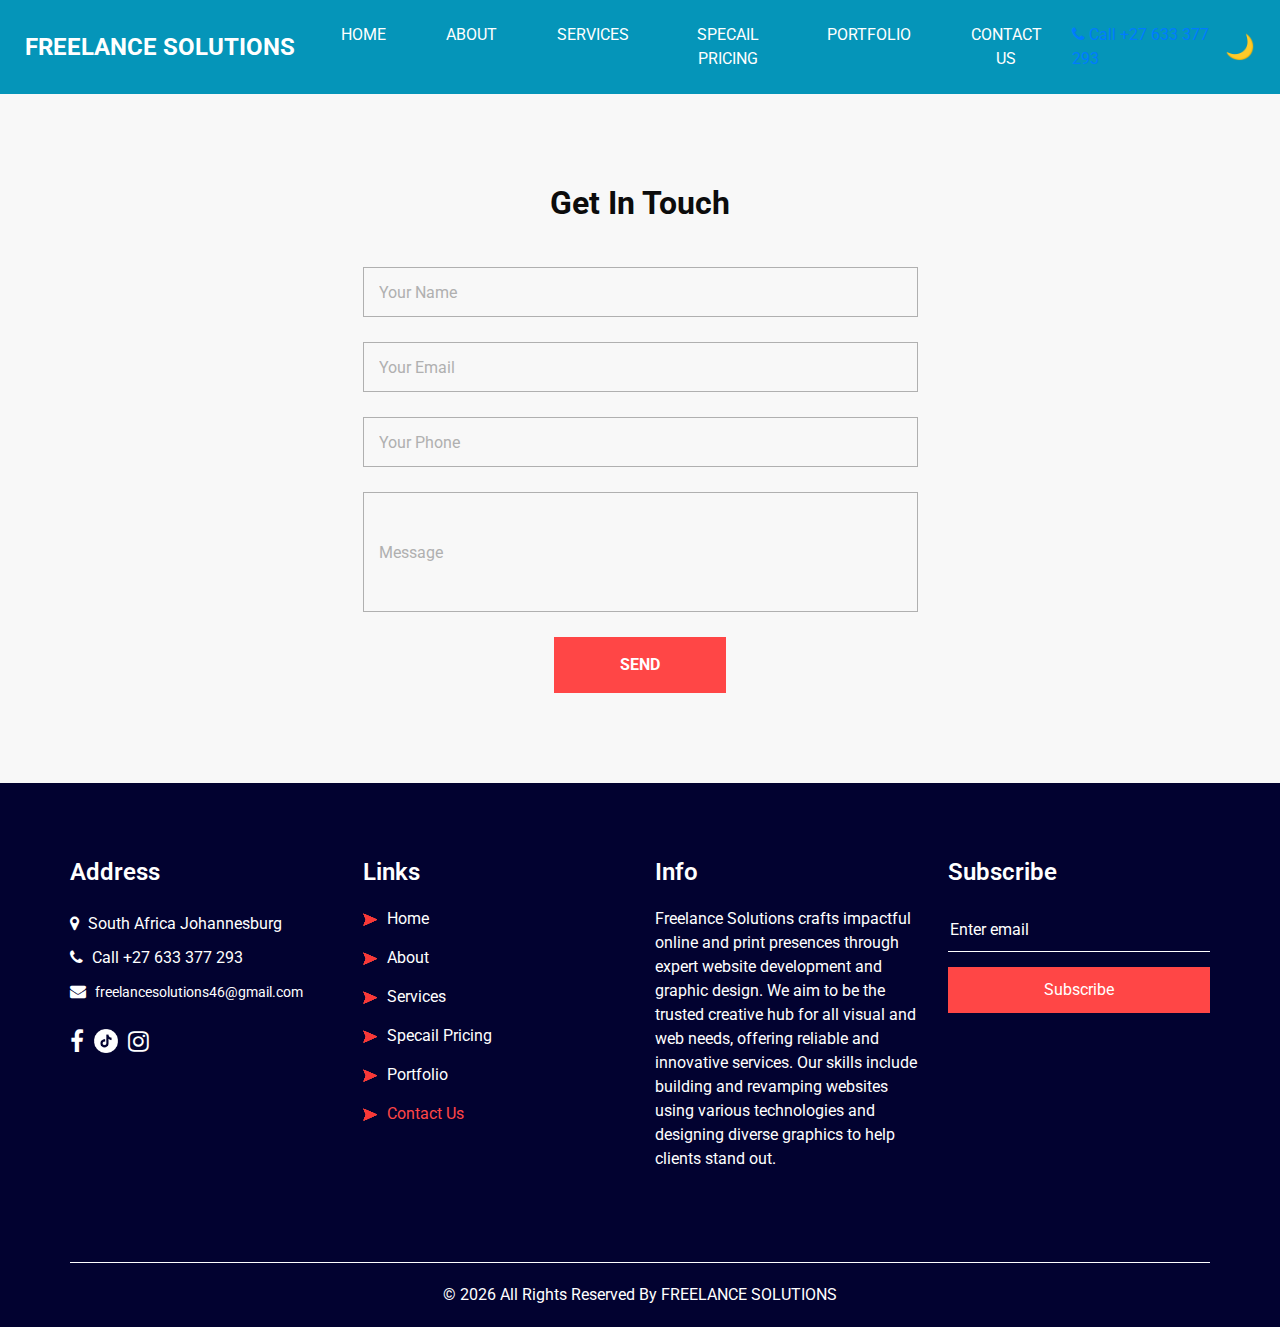
<file: contact.html>
<!DOCTYPE html>
<html>

<head>
  <!-- Basic -->
  <meta charset="utf-8" />
  <meta http-equiv="X-UA-Compatible" content="IE=edge" />
  <!-- Mobile Metas -->
  <meta name="viewport" content="width=device-width, initial-scale=1, shrink-to-fit=no" />
  <!-- Site Metas -->
  <link rel="icon" href="images/new_logo-removebg-preview.png" type="image/gif" />
  <meta name="keywords" content="" />
  <meta name="description" content="" />
  <meta name="author" content="" />

  <title>FS-Contact</title>


  <!-- bootstrap core css -->
  <link rel="stylesheet" type="text/css" href="css/bootstrap.css" />

  <!-- fonts style -->
  <link href="https://fonts.googleapis.com/css2?family=Roboto:wght@400;500;700;900&display=swap" rel="stylesheet">

  <!-- font awesome style -->
  <link href="css/font-awesome.min.css" rel="stylesheet" />

  <!-- Custom styles for this template -->
  <link href="css/style.css" rel="stylesheet" />
  <!-- responsive style -->
  <link href="css/responsive.css" rel="stylesheet" />

  <script src="js/email.js"></script>
  <style>
    body {
      margin: 0;
      padding: 0;
      transition: background-color 0.3s, color 0.3s;
    }

    body.dark-mode {
      background-color: #121212;
      color: #ffffff;
    }

    .navbar {
      transition: background-color 0.3s;
    }

    .navbar.dark-mode {
      background-color: #1e1e1e;
    }

    .dark-mode-toggle {
      cursor: pointer;
      font-size: 1.5rem;
      color: #ffffff;
    }

    .dark-mode .dark-mode-toggle {
      color: #f1c40f;
    }
  </style>

</head>

<body class="sub_page">

  <div class="hero_area">
    <!-- header section strats -->
    <header class="header_section">
      <div class="container-fluid">
        <nav class="navbar navbar-expand-lg custom_nav-container">
          <a class="navbar-brand" href="index.html">
            <span>FREELANCE SOLUTIONS</span>
          </a>

          <button class="navbar-toggler" type="button" data-toggle="collapse" data-target="#navbarSupportedContent"
            aria-controls="navbarSupportedContent" aria-expanded="false" aria-label="Toggle navigation">
            <span class=""> </span>
          </button>

          <div class="collapse navbar-collapse" id="navbarSupportedContent">
            <ul class="navbar-nav  ml-auto">
              <li class="nav-item ">
                <a class="nav-link" href="index.html">Home <span class="sr-only">(current)</span></a>
              </li>
              <li class="nav-item">
                <a class="nav-link" href="about.html"> About</a>
              </li>
              <li class="nav-item">
                <a class="nav-link" href="service.html">Services</a>
              </li>
              <li class="nav-item">
                <a class="nav-link" href="price.html">Specail Pricing</a>
              </li>
              <li class="nav-item">
                <a class="nav-link" href="portfolio.html">Portfolio</a>
              </li>
              <li class="nav-item active">
                <a class="nav-link" href="contact.html">Contact Us</a>
              </li>
            </ul>
            <!-- <div class="quote_btn-container"> -->
            <!-- <form class="form-inline"> -->
            <!-- <button class="btn   nav_search-btn" type="submit"> -->
            <!-- <i class="fa fa-search" aria-hidden="true"></i> -->
            </button>
            </form>
            <a href="tel:+27633377293">
              <i class="fa fa-phone" aria-hidden="true"></i>
                <span>
                  Call +27 633 377 293
                </span>
            </a>
            <span class="dark-mode-toggle" onclick="toggleDarkMode()">🌙</span>
          </div>
      </div>
      </nav>
  </div>
  </header>
  <!-- end header section -->
  </div>

  <!-- contact section -->
  <section class="contact_section layout_padding">
    <div class="container">
      <div class="heading_container heading_center">
        <h2>
          Get In Touch
        </h2>
      </div>
      <div class="row">
        <div class="col-md-8 col-lg-6 mx-auto">
          <div class="form_container">
            <form action="js/email.js">
              <div>
                <input type="text" placeholder="Your Name" />
              </div>
              <div>
                <input type="email" placeholder="Your Email" />
              </div>
              <div>
                <input type="text" placeholder="Your Phone" />
              </div>
              <div>
                <input type="text" class="message-box" placeholder="Message" />
              </div>
              <div class="btn_box ">
                <button>
                  SEND
                </button>
              </div>
            </form>
          </div>
        </div>
      </div>
    </div>
  </section>
  <!-- end contact section -->

  <!-- info section -->

  <section class="info_section layout_padding2">
    <div class="container">
      <div class="row">
        <div class="col-md-3">
          <div class="info_contact">
            <h4>
              Address
            </h4>
            <div class="contact_link_box">
              <a href="">
                <i class="fa fa-map-marker" aria-hidden="true"></i>
                <span>
                  South Africa Johannesburg
                </span>
              </a>
              <a href="https://wa.me/+27633377293" target="_blank">
                <i class="fa fa-phone" aria-hidden="true"></i>
                <span>
                  Call +27 633 377 293
                </span>
              </a>
              <a href="">
                <i class="fa fa-envelope" aria-hidden="true"></i>
                <span style="font-size: 0.9em;">
                  freelancesolutions46@gmail.com
                </span>
              </a>
            </div>
          </div>
          <div class="info_social">
            <a href="https://www.facebook.com/share/1ByDkVn8fw/">
              <i class="fa fa-facebook" aria-hidden="true"></i>
            </a>
            <a href="https://www.tiktok.com/@freelance.solutio?_t=ZM-8vlpqE3eJrq&_r=1">
                <img src="images/tiktok.png" alt="Twitter Icon" style="width: 24px; height: 24px;">
            </a>
            <!-- <a href="">
              <i class="fa fa-linkedin" aria-hidden="true"></i>
            </a> -->
            <a href="https://www.instagram.com/freelance_solu25?igsh=MTdycHYwdnY3ajloaw==">
              <i class="fa fa-instagram" aria-hidden="true"></i>
            </a>
          </div>
        </div>
        <div class="col-md-3">
          <div class="info_link_box">
            <h4>
              Links
            </h4>
            <div class="info_links">
              <a class="" href="index.html">
                <img src="images/nav-bullet.png" alt="">
                Home
              </a>
              <a class="" href="about.html">
                <img src="images/nav-bullet.png" alt="">
                About
              </a>
              <a class="" href="service.html">
                <img src="images/nav-bullet.png" alt="">
                Services
              </a>
              <a class="" href="price.html">
                <img src="images/nav-bullet.png" alt="">
                Specail Pricing
              </a>
              <a class="" href="portfolio.html">
                <img src="images/nav-bullet.png" alt="">
                Portfolio
              </a>
              <a class="active" href="contact.html">
                <img src="images/nav-bullet.png" alt="">
                Contact Us
              </a>
            </div>
          </div>
        </div>
        <div class="col-md-3">
          <div class="info_detail">
            <h4>
              Info
            </h4>
            <p>
              Freelance Solutions crafts impactful online and print presences through expert website development and
              graphic design. We aim to be the trusted creative hub for all visual and web needs, offering reliable and
              innovative services. Our skills include building and revamping websites using various technologies and
              designing diverse graphics to help clients stand out.
            </p>
          </div>
        </div>
        <div class="col-md-3 mb-0">
          <h4>
            Subscribe
          </h4>
          <form action="#">
            <input type="text" placeholder="Enter email" />
            <button type="submit">
              Subscribe
            </button>
          </form>
        </div>
      </div>
    </div>
  </section>

  <!-- end info section -->


  <!-- footer section -->
  <footer class="footer_section">
    <div class="container">
      <p>
        &copy; <span id="displayYear"></span> All Rights Reserved By
        <a href="">FREELANCE SOLUTIONS</a>
      </p>
    </div>
  </footer>
  <!-- footer section -->

  <!-- jQery -->
  <script src="js/jquery-3.4.1.min.js"></script>
  <!-- bootstrap js -->
  <script src="js/bootstrap.js"></script>
  <!-- custom js -->
  <script src="js/custom.js"></script>
  <script>
    function toggleDarkMode() {
      document.body.classList.toggle('dark-mode');
      document.querySelector('.navbar').classList.toggle('dark-mode');
    }
  </script>

</body>

</html>
</file>
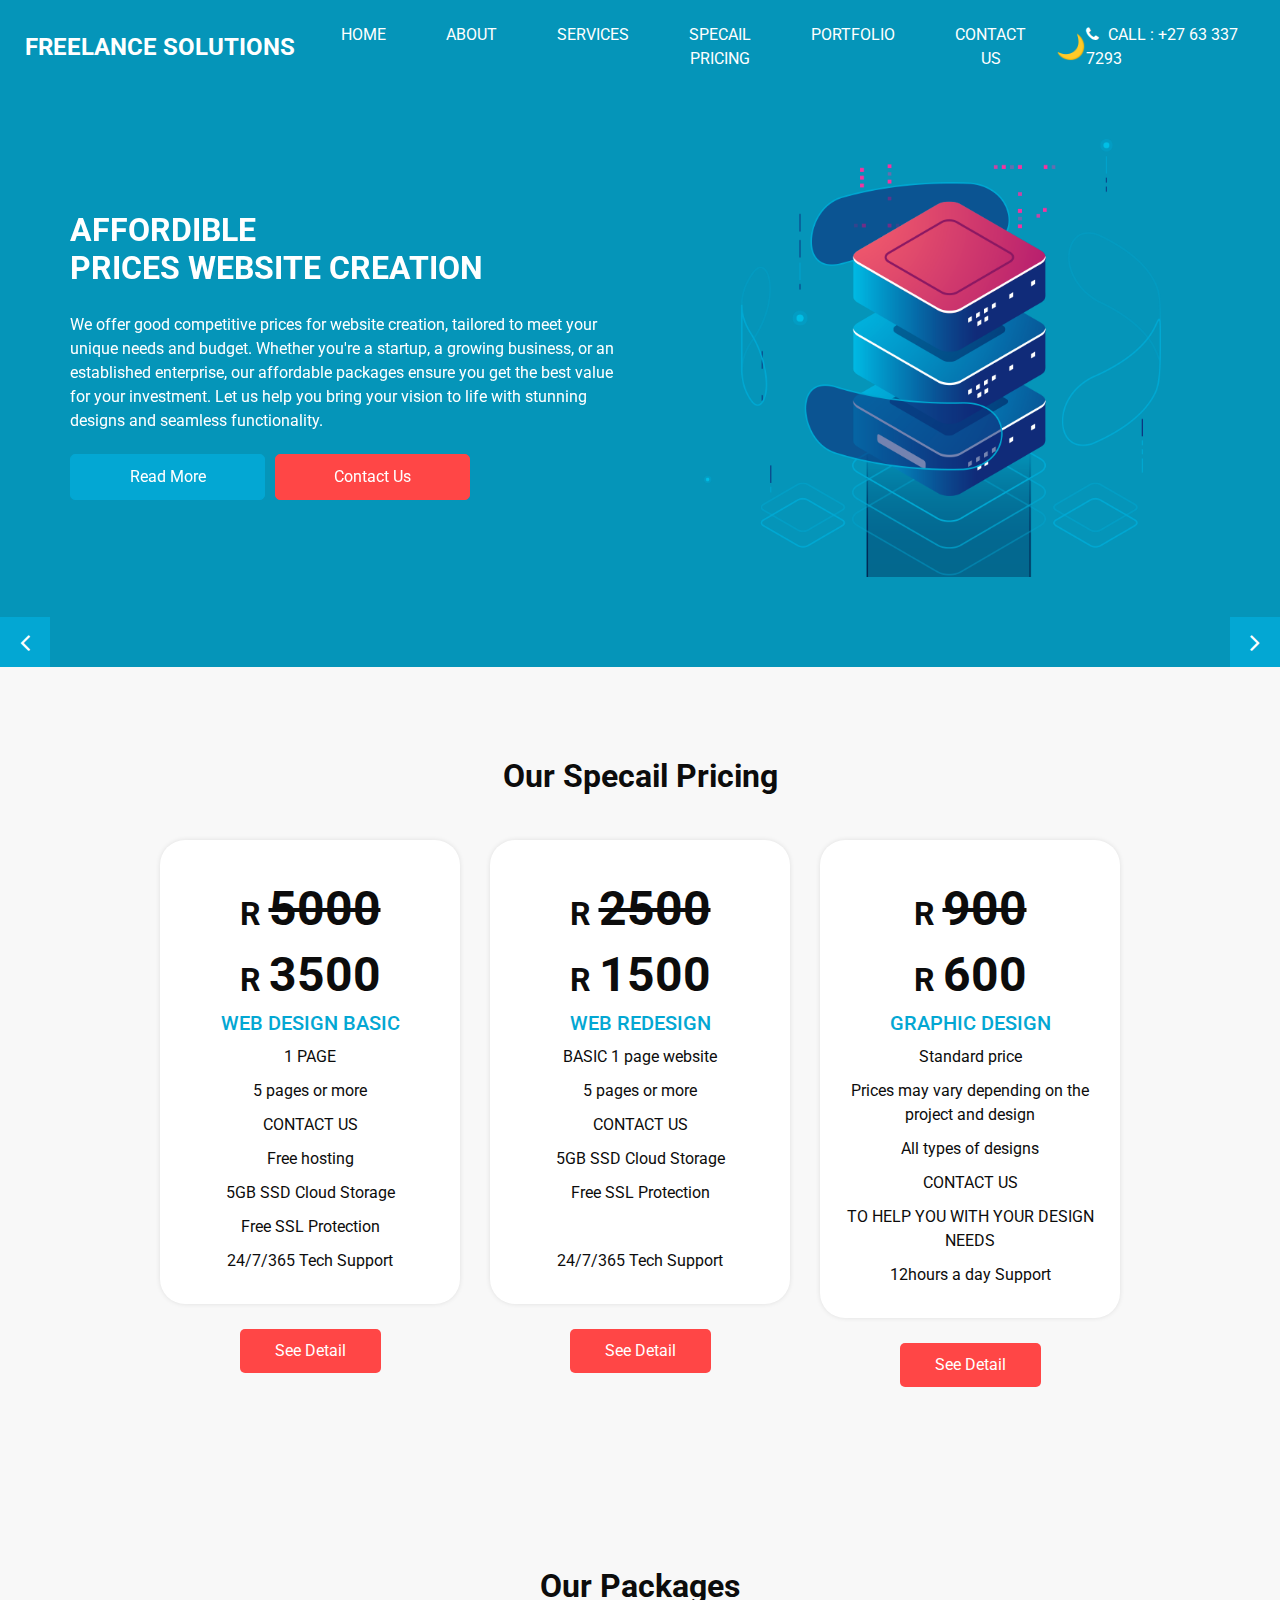
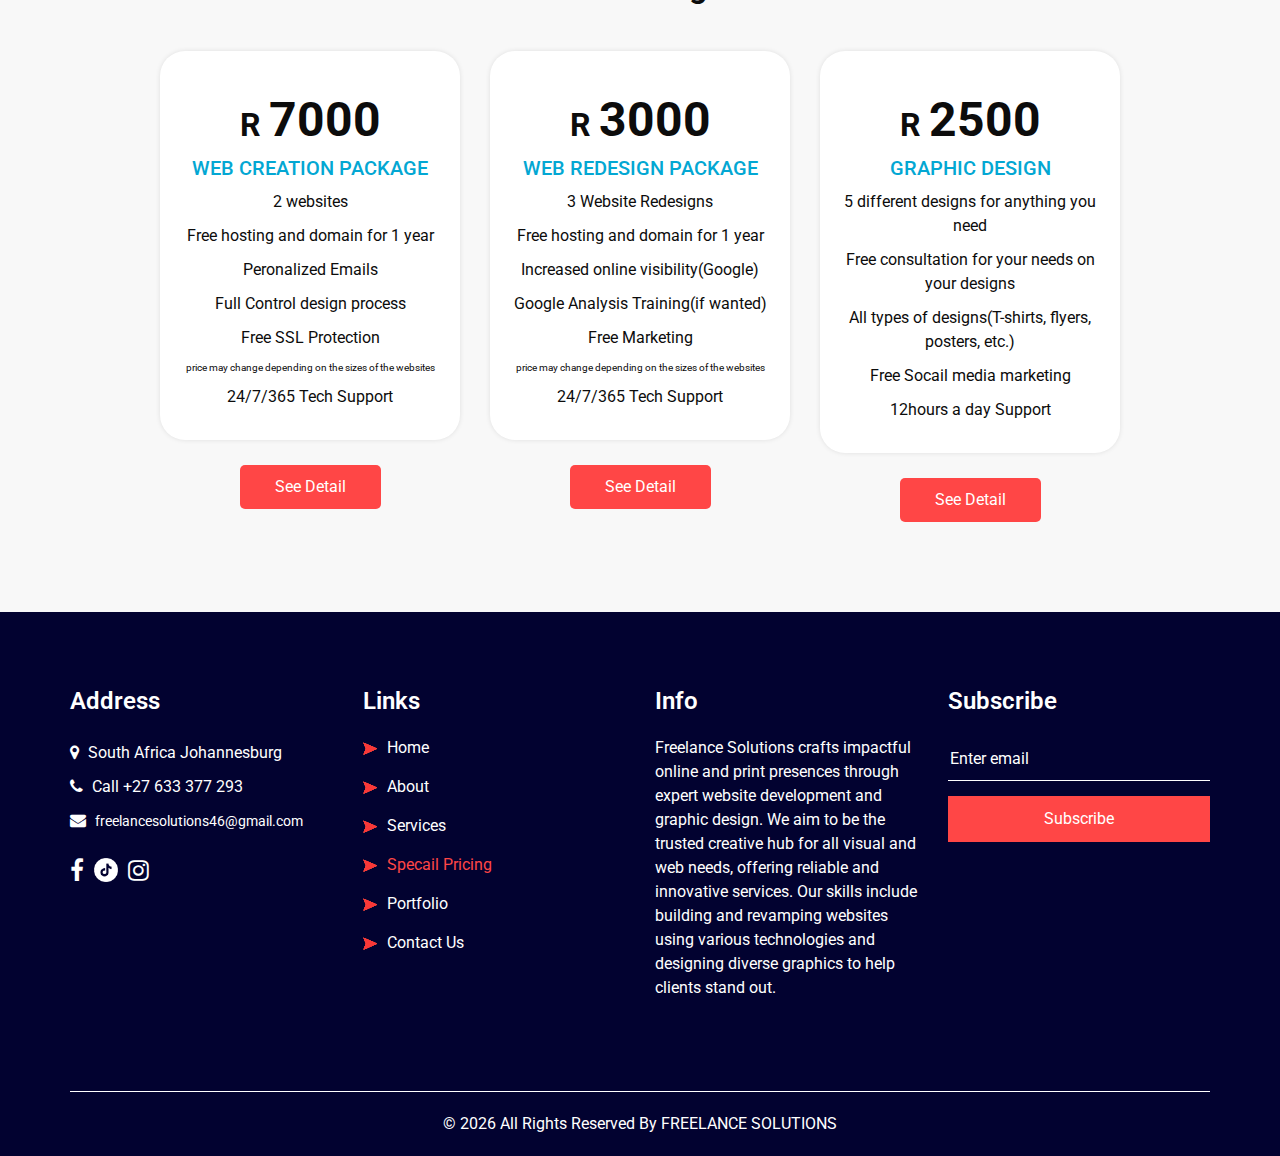
<file: price.html>
<!DOCTYPE html>
<html>

<head>
  <!-- Basic -->
  <meta charset="utf-8" />
  <meta http-equiv="X-UA-Compatible" content="IE=edge" />
  <!-- Mobile Metas -->
  <meta name="viewport" content="width=device-width, initial-scale=1, shrink-to-fit=no" />
  <!-- Site Metas -->
  <link rel="icon" href="images/fevicon.png" type="image/gif" />
  <meta name="keywords" content="" />
  <meta name="description" content="" />
  <meta name="author" content="" />

  <title>FS-Special Prices</title>


  <!-- bootstrap core css -->
  <link rel="stylesheet" type="text/css" href="css/bootstrap.css" />

  <!-- fonts style -->
  <link href="https://fonts.googleapis.com/css2?family=Roboto:wght@400;500;700;900&display=swap" rel="stylesheet">

  <!-- font awesome style -->
  <link href="css/font-awesome.min.css" rel="stylesheet" />

  <!-- Custom styles for this template -->
  <link href="css/style.css" rel="stylesheet" />
  <!-- responsive style -->
  <link href="css/responsive.css" rel="stylesheet" />
  <style>
    body {
      margin: 0;
      padding: 0;
      transition: background-color 0.3s, color 0.3s;
    }

    body.dark-mode {
      background-color: #121212;
      color: #ffffff;
    }

    .navbar {
      transition: background-color 0.3s;
    }

    .navbar.dark-mode {
      background-color: #1e1e1e;
    }

    .dark-mode-toggle {
      cursor: pointer;
      font-size: 1.5rem;
      color: #ffffff;
    }

    .dark-mode .dark-mode-toggle {
      color: #f1c40f;
    }
  </style>
</head>

<body class="sub_page">

  <div class="hero_area">
    <!-- header section strats -->
    <header class="header_section">
      <div class="container-fluid">
        <nav class="navbar navbar-expand-lg custom_nav-container">
          <a class="navbar-brand" href="index.html">
            <span>FREELANCE SOLUTIONS</span>
          </a>

          <button class="navbar-toggler" type="button" data-toggle="collapse" data-target="#navbarSupportedContent"
            aria-controls="navbarSupportedContent" aria-expanded="false" aria-label="Toggle navigation">
            <span class=""> </span>
          </button>

          <div class="collapse navbar-collapse" id="navbarSupportedContent">
            <ul class="navbar-nav  ml-auto">
              <li class="nav-item ">
                <a class="nav-link" href="index.html">Home <span class="sr-only">(current)</span></a>
              </li>
              <li class="nav-item">
                <a class="nav-link" href="about.html"> About</a>
              </li>
              <li class="nav-item">
                <a class="nav-link" href="service.html">Services</a>
              </li>
              <li class="nav-item active">
                <a class="nav-link" href="price.html">Specail Pricing</a>
              </li>
              <li class="nav-item">
                <a class="nav-link" href="portfolio.html">Portfolio</a>
              </li>
              <li class="nav-item">
                <a class="nav-link" href="contact.html">Contact Us</a>
              </li>
            </ul>
            <div class="quote_btn-container">
              <!-- <form class="form-inline">
                <button class="btn   nav_search-btn" type="submit">
                  <i class="fa fa-search" aria-hidden="true"></i>
                </button> -->
                <span class="dark-mode-toggle" onclick="toggleDarkMode()">🌙</span>
              </form>
              <a href="">
                <i class="fa fa-phone" aria-hidden="false"></i>
                <span>
                  Call : +27 63 337 7293
                </span>
              </a>
            </div>
          </div>
        </nav>
      </div>
    </header>
    <!-- end header section -->
    <!-- slider section -->
    <section class="slider_section ">
      <div id="customCarousel1" class="carousel slide" data-ride="carousel">
        <div class="carousel-inner">
          <div class="carousel-item active">
            <div class="container ">
              <div class="row">
                <div class="col-md-6">
                  <div class="detail-box">
                    <h1>
                      AFFORDIBLE <br>
                      PRICES WEBSITE CREATION
                    </h1>
                    <p>
                      We offer good competitive prices for website creation, tailored to meet your unique needs and
                      budget.
                      Whether you're a startup, a growing business, or an established enterprise, our affordable
                      packages
                      ensure you get the best value for your investment. Let us help you bring your vision to life with
                      stunning designs and seamless functionality.
                    </p>
                    <div class="btn-box">
                      <a href="" class="btn-1">
                        Read More
                      </a>
                      <a href="" class="btn-2">
                        Contact Us
                      </a>
                    </div>
                  </div>
                </div>
                <div class="col-md-6">
                  <div class="row">
                    <div class=" col-lg-10 mx-auto">
                      <div class="img-box">
                        <img src="images/slider-img.png" alt="">
                      </div>
                    </div>
                  </div>
                </div>
              </div>
            </div>
          </div>
          <div class="carousel-item">
            <div class="container ">
              <div class="row">
                <div class="col-md-6">
                  <div class="detail-box">
                    <h1>
                      AFFORDIBLE <br>
                      PRICES WEBSITE REDESIGN
                    </h1>
                    <p>
                      We offer competitive prices for website redesign, tailored to refresh your online presence and
                      meet your evolving needs.
                      Whether you're looking to modernize your design, improve functionality, or enhance user
                      experience, our affordable packages
                      ensure you get the best value for your investment. Let us help you revitalize your vision with
                      stunning designs and seamless functionality.
                    </p>
                    <div class="btn-box">
                      <a href="" class="btn-1">
                        Read More
                      </a>
                      <a href="" class="btn-2">
                        Contact Us
                      </a>
                    </div>
                  </div>
                </div>
                <div class="col-md-6">
                  <div class="row">
                    <div class=" col-lg-10 mx-auto">
                      <div class="img-box">
                        <img src="images/slider-img.png" alt="">
                      </div>
                    </div>
                  </div>
                </div>
              </div>
            </div>
          </div>
          <div class="carousel-item">
            <div class="container ">
              <div class="row">
                <div class="col-md-6">
                  <div class="detail-box">
                    <h1>
                      AFFORDIBLE <br>
                      PRICES GRAPHICS DESIGN
                    </h1>
                    <p>
                      We offer good competitive prices for graphics design, tailored to meet your unique needs and
                      budget.
                      Whether you're a startup, a growing business, or an established enterprise, our affordable
                      packages
                      ensure you get the best value for your investment. Let us help you bring your vision to life with
                      stunning designs and seamless functionality.
                    </p>
                    <div class="btn-box">
                      <a href="" class="btn-1">
                        Read More
                      </a>
                      <a href="" class="btn-2">
                        Contact Us
                      </a>
                    </div>
                  </div>
                </div>
                <div class="col-md-6">
                  <div class="row">
                    <div class=" col-lg-10 mx-auto">
                      <div class="img-box">
                        <img src="images/slider-img.png" alt="">
                      </div>
                    </div>
                  </div>
                </div>
              </div>
            </div>
          </div>
        </div>
        <div class="carousel_btn-box">
          <a class="carousel-control-prev" href="#customCarousel1" role="button" data-slide="prev">
            <i class="fa fa-angle-left" aria-hidden="true"></i>
            <span class="sr-only">Previous</span>
          </a>
          <a class="carousel-control-next" href="#customCarousel1" role="button" data-slide="next">
            <i class="fa fa-angle-right" aria-hidden="true"></i>
            <span class="sr-only">Next</span>
          </a>
        </div>
      </div>
    </section>
    <!-- end slider section -->
  </div>

  <!-- price section -->

  <section class="price_section layout_padding">
    <div class="container">
      <div class="heading_container heading_center">
        <h2>
          Our Specail Pricing
        </h2>
      </div>
      <div class="price_container ">
        <div class="box">
          <div class="detail-box">
            <h2>R <span style="text-decoration: line-through;">5000</span></h2>
            <h2>R <span>3500</span></h2>
            <h6>
              WEB DESIGN BASIC
            </h6>
            <ul class="price_features">
              <li>
                1 PAGE
              </li>
              <li>
                5 pages or more
              </li>
              <li>
                CONTACT US
              </li>
              <li>
                Free hosting
              </li>
              <li>
                5GB SSD Cloud Storage
              </li>
              <li>
                Free SSL Protection
              </li>
              <li>
                24/7/365 Tech Support
              </li>
            </ul>
          </div>
          <div class="btn-box">
            <a href="">
              See Detail
            </a>
          </div>

        </div>
        <div class="box">
          <div class="detail-box">
            <h2>R <span style="text-decoration: line-through;">2500</span></h2>
            <h2>R <span>1500</span></h2>
            <h6>
              WEB REDESIGN
            </h6>
            <ul class="price_features">
              <li>
                BASIC 1 page website
              </li>
              <li>
                5 pages or more
              </li>
              <li>
                CONTACT US
              </li>
              <li>
                5GB SSD Cloud Storage
              </li>
              <li>
                Free SSL Protection
              </li>
              <li>
                <br>
              </li>
              <li>
                24/7/365 Tech Support
              </li>
            </ul>
          </div>
          <div class="btn-box">
            <a href="">
              See Detail
            </a>
          </div>
        </div>
        <div class="box">
          <div class="detail-box">
            <h2>R <span style="text-decoration: line-through;">900</span></h2>
            <h2>R <span>600</span></h2>
            <h6>
              GRAPHIC DESIGN
            </h6>
            <ul class="price_features">
              <li>
                Standard price
              </li>
              <li>
                Prices may vary depending on the project and design
              </li>
              <li>
                All types of designs
              </li>
              <li>
                CONTACT US
              </li>
              <li>
                TO HELP YOU WITH YOUR DESIGN NEEDS
              </li>
              <li>
                12hours a day Support
              </li>
            </ul>
          </div>
          <div class="btn-box">
            <a href="">
              See Detail
            </a>
          </div>
        </div>
      </div>
    </div>
  </section>

  <!-- end price section -->

  <!-- Packages section -->

  <section class="price_section layout_padding">
    <div class="container">
      <div class="heading_container heading_center">
        <h2>
          Our Packages
        </h2>
      </div>
      <div class="price_container ">
        <div class="box">
          <div class="detail-box">
            <h2>R <span>7000</span></h2>
            <h6>
              WEB CREATION PACKAGE
            </h6>
            <ul class="price_features">
              <li>
                2 websites
              </li>
              <li>
                Free hosting and domain for 1 year
              </li>
              <li>
                Peronalized Emails
              </li>
              <li>
                Full Control design process
              </li>
              <li>
                Free SSL Protection
              </li>
              <li style="font-size: 10px;">price may change depending on the sizes of the websites</li>
              <li>
                24/7/365 Tech Support
              </li>
            </ul>
          </div>
          <div class="btn-box">
            <a href="">
              See Detail
            </a>
          </div>

        </div>
        <div class="box">
          <div class="detail-box">
            <h2>R <span>3000</span></h2>
            <h6>
              WEB REDESIGN PACKAGE
            </h6>
            <ul class="price_features">
              <li>
                3 Website Redesigns
              </li>
              <li>
                Free hosting and domain for 1 year
              </li>
              <li>
                Increased online visibility(Google)
              </li>
              <li>
                Google Analysis Training(if wanted)
              </li>
              <li>
                Free Marketing
              </li>
              <li style="font-size: 10px;">price may change depending on the sizes of the websites</li>
              <li>
                24/7/365 Tech Support
              </li>
            </ul>
          </div>
          <div class="btn-box">
            <a href="">
              See Detail
            </a>
          </div>
        </div>
        <div class="box">
          <div class="detail-box">
            <h2>R <span>2500</span></h2>
            <h6>
              GRAPHIC DESIGN
            </h6>
            <ul class="price_features">
              <li>
                5 different designs for anything you need
              </li>
              <li>
                Free consultation for your needs on your designs
              </li>
              <li>
                All types of designs(T-shirts, flyers, posters, etc.)
              </li>
              <li>
                Free Socail media marketing
              </li>
              <li>
                12hours a day Support
              </li>
            </ul>
          </div>
          <div class="btn-box">
            <a href="">
              See Detail
            </a>
          </div>
        </div>
      </div>
    </div>
  </section>

  <!-- end Packages section -->

  <!-- info section -->

  <section class="info_section layout_padding2">
    <div class="container">
      <div class="row">
        <div class="col-md-3">
          <div class="info_contact">
            <h4>
              Address
            </h4>
            <div class="contact_link_box">
              <a href="https://wa.me/+27633377293" target="_blank">
                <i class="fa fa-map-marker" aria-hidden="true"></i>
                <span>
                  South Africa Johannesburg
                </span>
              </a>
              <a href="tel:+27633377293">
                <i class="fa fa-phone" aria-hidden="true"></i>
                <span>
                  Call +27 633 377 293
                </span>
              </a>
              <a href="">
                <i class="fa fa-envelope" aria-hidden="true"></i>
                <span style="font-size: 0.9em;">
                  freelancesolutions46@gmail.com
                </span>
              </a>
            </div>
          </div>
          <div class="info_social">
            <a href="https://www.facebook.com/share/1ByDkVn8fw/">
              <i class="fa fa-facebook" aria-hidden="true"></i>
            </a>
            <a href="https://www.tiktok.com/@freelance.solutio?_t=ZM-8vlpqE3eJrq&_r=1">
              <img src="images/tiktok.png" alt="Twitter Icon" style="width: 24px; height: 24px;">
            </a>
            <!-- <a href="">
              <i class="fa fa-linkedin" aria-hidden="true"></i>
            </a> -->
            <a href="https://www.instagram.com/freelance_solu25?igsh=MTdycHYwdnY3ajloaw==">
              <i class="fa fa-instagram" aria-hidden="true"></i>
            </a>
          </div>
        </div>
        <div class="col-md-3">
          <div class="info_link_box">
            <h4>
              Links
            </h4>
            <div class="info_links">
              <a class="" href="index.html">
                <img src="images/nav-bullet.png" alt="">
                Home
              </a>
              <a class="" href="about.html">
                <img src="images/nav-bullet.png" alt="">
                About
              </a>
              <a class="" href="service.html">
                <img src="images/nav-bullet.png" alt="">
                Services
              </a>
              <a class="active" href="price.html">
                <img src="images/nav-bullet.png" alt="">
                Specail Pricing
              </a>
              <a class="" href="portfolio.html">
                <img src="images/nav-bullet.png" alt="">
                Portfolio
              </a>
              <a class="" href="contact.html">
                <img src="images/nav-bullet.png" alt="">
                Contact Us
              </a>
            </div>
          </div>
        </div>
        <div class="col-md-3">
          <div class="info_detail">
            <h4>
              Info
            </h4>
            <p>
              Freelance Solutions crafts impactful online and print presences through expert website development and
              graphic design. We aim to be the trusted creative hub for all visual and web needs, offering reliable and
              innovative services. Our skills include building and revamping websites using various technologies and
              designing diverse graphics to help clients stand out.
            </p>
          </div>
        </div>
        <div class="col-md-3 mb-0">
          <h4>
            Subscribe
          </h4>
          <form action="#">

            <input type="text" placeholder="Enter email" />
            <button type="submit">
              Subscribe
            </button>
          </form>
        </div>
      </div>
    </div>
  </section>

  <!-- end info section -->


  <!-- footer section -->
  <footer class="footer_section">
    <div class="container">
      <p>
        &copy; <span id="displayYear"></span> All Rights Reserved By
        <a href="">FREELANCE SOLUTIONS</a>
      </p>
    </div>
  </footer>
  <!-- footer section -->

  <!-- jQery -->
  <script src="js/jquery-3.4.1.min.js"></script>
  <!-- bootstrap js -->
  <script src="js/bootstrap.js"></script>
  <!-- custom js -->
  <script src="js/custom.js"></script>
  <script>
    function toggleDarkMode() {
      document.body.classList.toggle('dark-mode');
      document.querySelector('.navbar').classList.toggle('dark-mode');
    }
  </script>

</body>

</html>
</file>
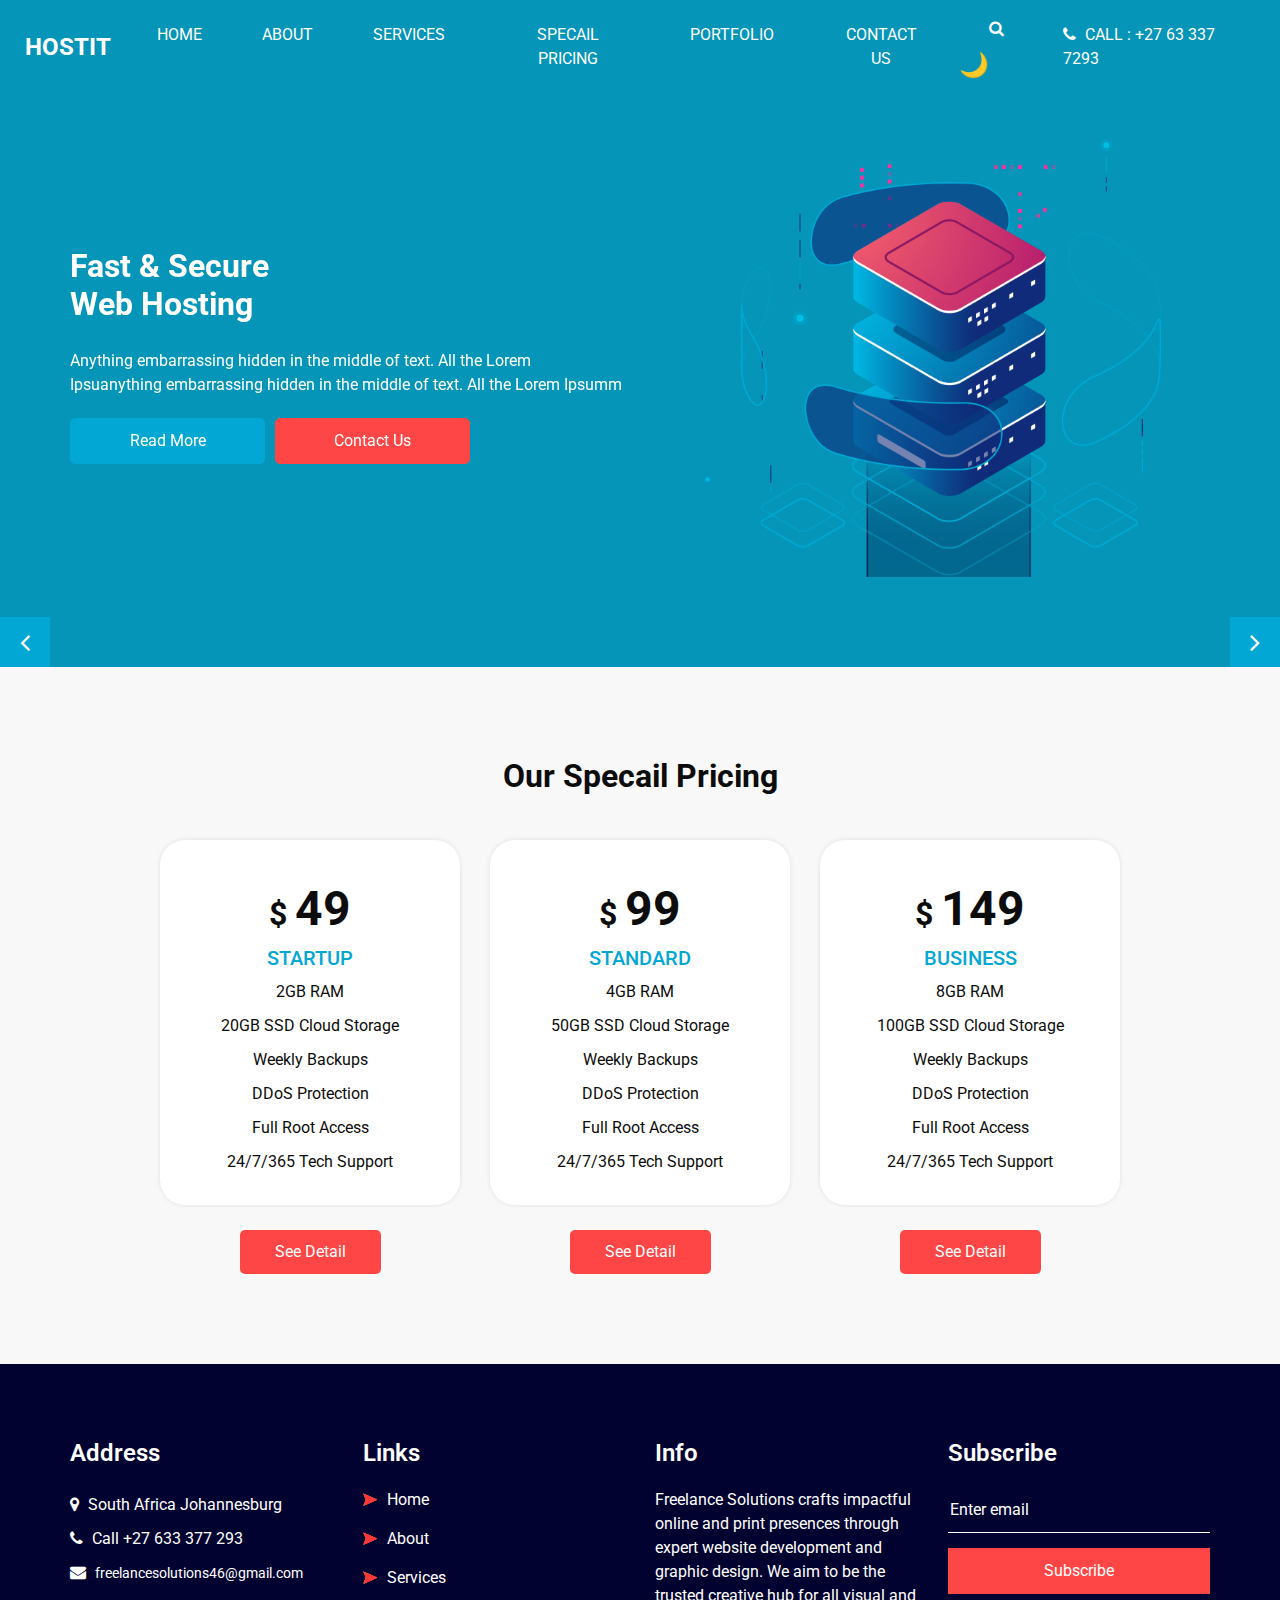
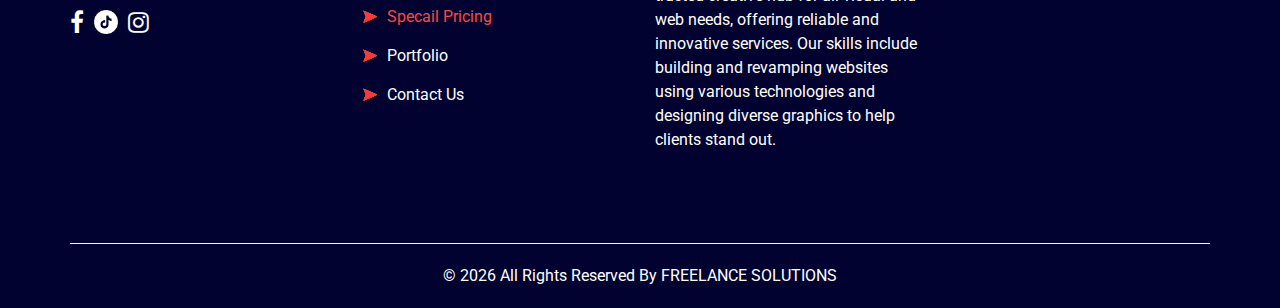
<file: price_details.html>
<!DOCTYPE html>
<html>

<head>
  <!-- Basic -->
  <meta charset="utf-8" />
  <meta http-equiv="X-UA-Compatible" content="IE=edge" />
  <!-- Mobile Metas -->
  <meta name="viewport" content="width=device-width, initial-scale=1, shrink-to-fit=no" />
  <!-- Site Metas -->
  <link rel="icon" href="images/fevicon.png" type="image/gif" />
  <meta name="keywords" content="" />
  <meta name="description" content="" />
  <meta name="author" content="" />

  <title>FS-Spe</title>


  <!-- bootstrap core css -->
  <link rel="stylesheet" type="text/css" href="css/bootstrap.css" />

  <!-- fonts style -->
  <link href="https://fonts.googleapis.com/css2?family=Roboto:wght@400;500;700;900&display=swap" rel="stylesheet">

  <!-- font awesome style -->
  <link href="css/font-awesome.min.css" rel="stylesheet" />

  <!-- Custom styles for this template -->
  <link href="css/style.css" rel="stylesheet" />
  <!-- responsive style -->
  <link href="css/responsive.css" rel="stylesheet" />
  <style>
    body {
      margin: 0;
      padding: 0;
      transition: background-color 0.3s, color 0.3s;
    }

    body.dark-mode {
      background-color: #121212;
      color: #ffffff;
    }

    .navbar {
      transition: background-color 0.3s;
    }

    .navbar.dark-mode {
      background-color: #1e1e1e;
    }

    .dark-mode-toggle {
      cursor: pointer;
      font-size: 1.5rem;
      color: #ffffff;
    }

    .dark-mode .dark-mode-toggle {
      color: #f1c40f;
    }
  </style>
</head>

<body class="sub_page">

  <div class="hero_area">
    <!-- header section strats -->
    <header class="header_section">
      <div class="container-fluid">
        <nav class="navbar navbar-expand-lg custom_nav-container">
          <a class="navbar-brand" href="index.html">
            <span>Hostit</span>
          </a>

          <button class="navbar-toggler" type="button" data-toggle="collapse" data-target="#navbarSupportedContent"
            aria-controls="navbarSupportedContent" aria-expanded="false" aria-label="Toggle navigation">
            <span class=""> </span>
          </button>

          <div class="collapse navbar-collapse" id="navbarSupportedContent">
            <ul class="navbar-nav  ml-auto">
              <li class="nav-item ">
                <a class="nav-link" href="index.html">Home <span class="sr-only">(current)</span></a>
              </li>
              <li class="nav-item">
                <a class="nav-link" href="about.html"> About</a>
              </li>
              <li class="nav-item">
                <a class="nav-link" href="service.html">Services</a>
              </li>
              <li class="nav-item active">
                <a class="nav-link" href="price.html">Specail Pricing</a>
              </li>
              <li class="nav-item">
                <a class="nav-link" href="portfolio.html">Portfolio</a>
              </li>
              <li class="nav-item">
                <a class="nav-link" href="contact.html">Contact Us</a>
              </li>
            </ul>
            <div class="quote_btn-container">
              <form class="form-inline">
                <button class="btn   nav_search-btn" type="submit">
                  <i class="fa fa-search" aria-hidden="true"></i>
                </button>
                <span class="dark-mode-toggle" onclick="toggleDarkMode()">🌙</span>
              </form>
              <a href="">
                <i class="fa fa-phone" aria-hidden="true"></i>
                <span>
                  Call : +27 63 337 7293
                </span>
              </a>
            </div>
          </div>
         
        </nav>
      </div>
    </header>
    <!-- end header section -->
    <!-- slider section -->
    <section class="slider_section ">
      <div id="customCarousel1" class="carousel slide" data-ride="carousel">
        <div class="carousel-inner">
          <div class="carousel-item active">
            <div class="container ">
              <div class="row">
                <div class="col-md-6">
                  <div class="detail-box">
                    <h1>
                      Fast & Secure <br>
                      Web Hosting
                    </h1>
                    <p>
                      Anything embarrassing hidden in the middle of text. All the Lorem Ipsuanything embarrassing hidden
                      in the middle of text. All the Lorem Ipsumm </p>
                    <div class="btn-box">
                      <a href="" class="btn-1">
                        Read More
                      </a>
                      <a href="" class="btn-2">
                        Contact Us
                      </a>
                    </div>
                  </div>
                </div>
                <div class="col-md-6">
                  <div class="row">
                    <div class=" col-lg-10 mx-auto">
                      <div class="img-box">
                        <img src="images/slider-img.png" alt="">
                      </div>
                    </div>
                  </div>
                </div>
              </div>
            </div>
          </div>
          <div class="carousel-item">
            <div class="container ">
              <div class="row">
                <div class="col-md-6">
                  <div class="detail-box">
                    <h1>
                      Fast & Secure <br>
                      Web Hosting
                    </h1>
                    <p>
                      Anything embarrassing hidden in the middle of text. All the Lorem Ipsuanything embarrassing hidden
                      in the middle of text. All the Lorem Ipsumm </p>
                    <div class="btn-box">
                      <a href="" class="btn-1">
                        Read More
                      </a>
                      <a href="" class="btn-2">
                        Contact Us
                      </a>
                    </div>
                  </div>
                </div>
                <div class="col-md-6">
                  <div class="row">
                    <div class=" col-lg-10 mx-auto">
                      <div class="img-box">
                        <img src="images/slider-img.png" alt="">
                      </div>
                    </div>
                  </div>
                </div>
              </div>
            </div>
          </div>
          <div class="carousel-item">
            <div class="container ">
              <div class="row">
                <div class="col-md-6">
                  <div class="detail-box">
                    <h1>
                      Fast & Secure <br>
                      Web Hosting
                    </h1>
                    <p>
                      Anything embarrassing hidden in the middle of text. All the Lorem Ipsuanything embarrassing hidden
                      in the middle of text. All the Lorem Ipsumm </p>
                    <div class="btn-box">
                      <a href="" class="btn-1">
                        Read More
                      </a>
                      <a href="" class="btn-2">
                        Contact Us
                      </a>
                    </div>
                  </div>
                </div>
                <div class="col-md-6">
                  <div class="row">
                    <div class=" col-lg-10 mx-auto">
                      <div class="img-box">
                        <img src="images/slider-img.png" alt="">
                      </div>
                    </div>
                  </div>
                </div>
              </div>
            </div>
          </div>
        </div>
        <div class="carousel_btn-box">
          <a class="carousel-control-prev" href="#customCarousel1" role="button" data-slide="prev">
            <i class="fa fa-angle-left" aria-hidden="true"></i>
            <span class="sr-only">Previous</span>
          </a>
          <a class="carousel-control-next" href="#customCarousel1" role="button" data-slide="next">
            <i class="fa fa-angle-right" aria-hidden="true"></i>
            <span class="sr-only">Next</span>
          </a>
        </div>
      </div>
    </section>
    <!-- end slider section -->
  </div>

  <!-- price section -->

  <section class="price_section layout_padding">
    <div class="container">
      <div class="heading_container heading_center">
        <h2>
          Our Specail Pricing
        </h2>
      </div>
      <div class="price_container ">
        <div class="box">
          <div class="detail-box">
            <h2>$ <span>49</span></h2>
            <h6>
              Startup
            </h6>
            <ul class="price_features">
              <li>
                2GB RAM
              </li>
              <li>
                20GB SSD Cloud Storage
              </li>
              <li>
                Weekly Backups
              </li>
              <li>
                DDoS Protection
              </li>
              <li>
                Full Root Access
              </li>
              <li>
                24/7/365 Tech Support
              </li>
            </ul>
          </div>
          <div class="btn-box">
            <a href="">
              See Detail
            </a>
          </div>
        </div>
        <div class="box">
          <div class="detail-box">
            <h2>$ <span>99</span></h2>
            <h6>
              Standard
            </h6>
            <ul class="price_features">
              <li>
                4GB RAM
              </li>
              <li>
                50GB SSD Cloud Storage
              </li>
              <li>
                Weekly Backups
              </li>
              <li>
                DDoS Protection
              </li>
              <li>
                Full Root Access
              </li>
              <li>
                24/7/365 Tech Support
              </li>
            </ul>
          </div>
          <div class="btn-box">
            <a href="">
              See Detail
            </a>
          </div>
        </div>
        <div class="box">
          <div class="detail-box">
            <h2>$ <span>149</span></h2>
            <h6>
              Business
            </h6>
            <ul class="price_features">
              <li>
                8GB RAM
              </li>
              <li>
                100GB SSD Cloud Storage
              </li>
              <li>
                Weekly Backups
              </li>
              <li>
                DDoS Protection
              </li>
              <li>
                Full Root Access
              </li>
              <li>
                24/7/365 Tech Support
              </li>
            </ul>
          </div>
          <div class="btn-box">
            <a href="">
              See Detail
            </a>
          </div>
        </div>
      </div>
    </div>
  </section>

  <!-- price section -->

  <!-- info section -->

  <section class="info_section layout_padding2">
    <div class="container">
      <div class="row">
        <div class="col-md-3">
          <div class="info_contact">
            <h4>
              Address
            </h4>
            <div class="contact_link_box">
              <a href="">
                <i class="fa fa-map-marker" aria-hidden="true"></i>
                <span>
                  South Africa Johannesburg
                </span>
              </a>
              <a href="https://wa.me/+27633377293" target="_blank">
                <i class="fa fa-phone" aria-hidden="true"></i>
                <span>
                  Call +27 633 377 293
                </span>
              </a>
              <a href="">
                <i class="fa fa-envelope" aria-hidden="true"></i>
                <span style="font-size: 0.9em;">
                  freelancesolutions46@gmail.com
                </span>
              </a>
            </div>
          </div>
          <div class="info_social">
            <a href="https://www.facebook.com/share/1ByDkVn8fw/">
              <i class="fa fa-facebook" aria-hidden="true"></i>
            </a>
            <a href="https://www.tiktok.com/@freelance.solutio?_t=ZM-8vlpqE3eJrq&_r=1">
                <img src="images/tiktok.png" alt="Twitter Icon" style="width: 24px; height: 24px;">
            </a>
            <!-- <a href="">
              <i class="fa fa-linkedin" aria-hidden="true"></i>
            </a> -->
            <a href="https://www.instagram.com/freelance_solu25?igsh=MTdycHYwdnY3ajloaw==">
              <i class="fa fa-instagram" aria-hidden="true"></i>
            </a>
          </div>
        </div>
        <div class="col-md-3">
          <div class="info_link_box">
            <h4>
              Links
            </h4>
            <div class="info_links">
              <a class="" href="index.html">
                <img src="images/nav-bullet.png" alt="">
                Home
              </a>
              <a class="" href="about.html">
                <img src="images/nav-bullet.png" alt="">
                About
              </a>
              <a class="" href="service.html">
                <img src="images/nav-bullet.png" alt="">
                Services
              </a>
              <a class="active" href="price.html">
                <img src="images/nav-bullet.png" alt="">
                Specail Pricing
              </a>
              <a class="" href="portfolio.html">
                <img src="images/nav-bullet.png" alt="">
                Portfolio
              </a>
              <a class="" href="contact.html">
                <img src="images/nav-bullet.png" alt="">
                Contact Us
              </a>
            </div>
          </div>
        </div>
        <div class="col-md-3">
          <div class="info_detail">
            <h4>
              Info
            </h4>
            <p>
              Freelance Solutions crafts impactful online and print presences through expert website development and
              graphic design. We aim to be the trusted creative hub for all visual and web needs, offering reliable and
              innovative services. Our skills include building and revamping websites using various technologies and
              designing diverse graphics to help clients stand out.
            </p>
          </div>
        </div>
        <div class="col-md-3 mb-0">
          <h4>
            Subscribe
          </h4>
          <form action="#">

            <input type="text" placeholder="Enter email" />
            <button type="submit">
              Subscribe
            </button>
          </form>
        </div>
      </div>
    </div>
  </section>

  <!-- end info section -->


  <!-- footer section -->
  <footer class="footer_section">
    <div class="container">
      <p>
        &copy; <span id="displayYear"></span> All Rights Reserved By
        <a href="">FREELANCE SOLUTIONS</a>
      </p>
    </div>
  </footer>
  <!-- footer section -->

  <!-- jQery -->
  <script src="js/jquery-3.4.1.min.js"></script>
  <!-- bootstrap js -->
  <script src="js/bootstrap.js"></script>
  <!-- custom js -->
  <script src="js/custom.js"></script>
  <script>
    function toggleDarkMode() {
      document.body.classList.toggle('dark-mode');
      document.querySelector('.navbar').classList.toggle('dark-mode');
    }
  </script>

</body>

</html>
</file>
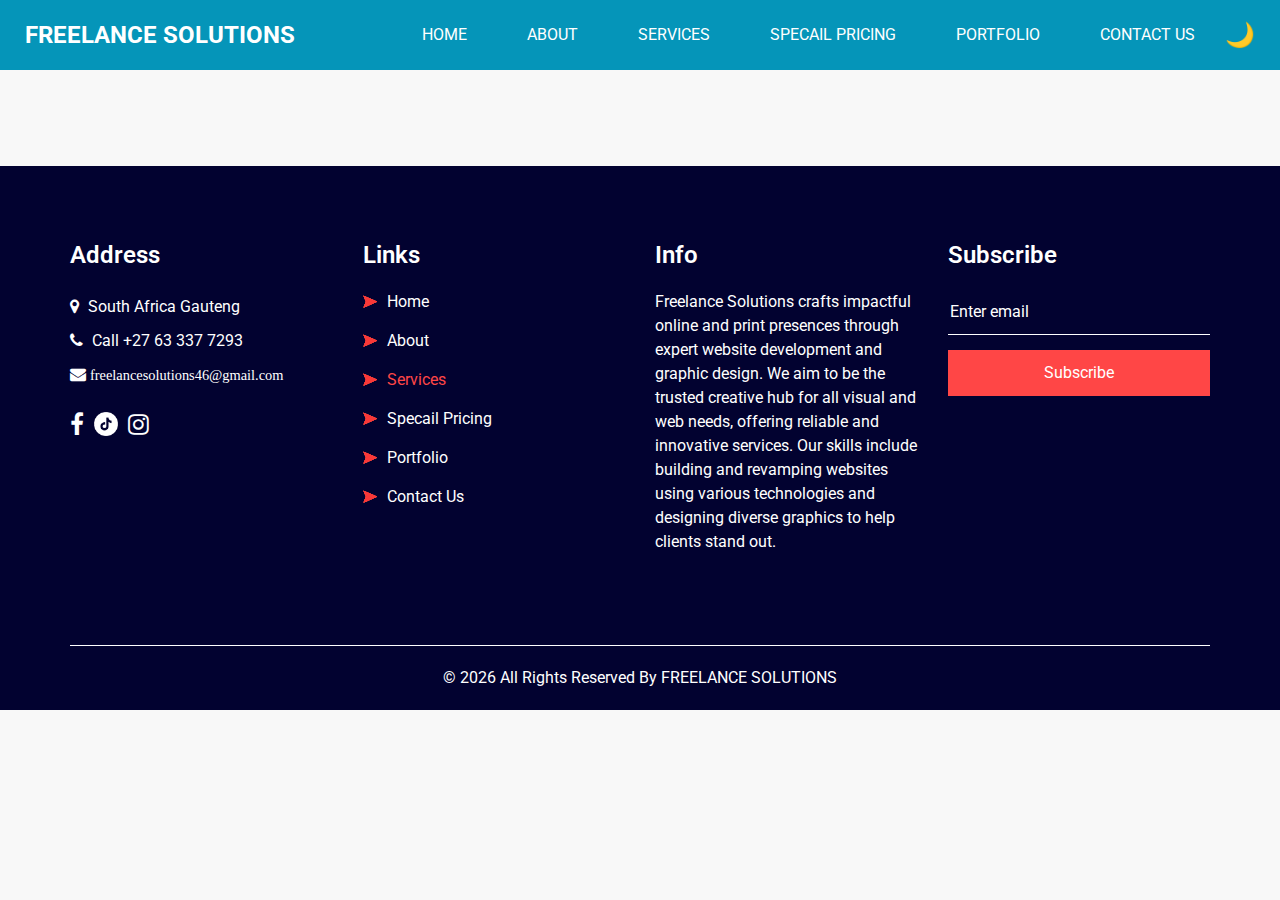
<file: service-details.html>
<!DOCTYPE html>
<html>

<head>
  <!-- Basic -->
  <meta charset="utf-8" />
  <meta http-equiv="X-UA-Compatible" content="IE=edge" />
  <!-- Mobile Metas -->
  <meta name="viewport" content="width=device-width, initial-scale=1, shrink-to-fit=no" />
  <!-- Site Metas -->
  <link rel="icon" href="images/new_logo-removebg-preview.png" type="image/gif" />
  <meta name="keywords" content="" />
  <meta name="description" content="" />
  <meta name="author" content="" />

  <title>FS-Services</title>


  <!-- bootstrap core css -->
  <link rel="stylesheet" type="text/css" href="css/bootstrap.css" />

  <!-- fonts style -->
  <link href="https://fonts.googleapis.com/css2?family=Roboto:wght@400;500;700;900&display=swap" rel="stylesheet">

  <!-- font awesome style -->
  <link href="css/font-awesome.min.css" rel="stylesheet" />

  <!-- Custom styles for this template -->
  <link href="css/style.css" rel="stylesheet" />
  <!-- responsive style -->
  <link href="css/responsive.css" rel="stylesheet" />

  <style>
    body {
      margin: 0;
      padding: 0;
      transition: background-color 0.3s, color 0.3s;
    }

    body.dark-mode {
      background-color: #121212;
      color: #ffffff;
    }

    .navbar {
      transition: background-color 0.3s;
    }

    .navbar.dark-mode {
      background-color: #1e1e1e;
    }

    .dark-mode-toggle {
      cursor: pointer;
      font-size: 1.5rem;
      color: #ffffff;
    }

    .dark-mode .dark-mode-toggle {
      color: #f1c40f;
    }
  </style>

</head>

<body class="sub_page">

  <div class="hero_area">
    <!-- header section starts -->
    <header class="header_section">
      <div class="container-fluid">
        <nav class="navbar navbar-expand-lg custom_nav-container">
          <a class="navbar-brand" href="index.html">
            <span>FREELANCE SOLUTIONS</span>
          </a>

          <button class="navbar-toggler" type="button" data-toggle="collapse" data-target="#navbarSupportedContent"
            aria-controls="navbarSupportedContent" aria-expanded="false" aria-label="Toggle navigation">
            <span class=""> </span>
          </button>

          <div class="collapse navbar-collapse" id="navbarSupportedContent">
            <ul class="navbar-nav ml-auto">
              <li class="nav-item">
                <a class="nav-link" href="index.html">Home <span class="sr-only">(current)</span></a>
              </li>
              <li class="nav-item">
                <a class="nav-link" href="about.html"> About</a>
              </li>
              <li class="nav-item active">
                <a class="nav-link" href="service.html">Services</a>
              </li>
              <li class="nav-item">
                <a class="nav-link" href="price.html">Specail Pricing</a>
              </li>
              <li class="nav-item">
                <a class="nav-link" href="portfolio.html">Portfolio</a>
              </li>
              <li class="nav-item">
                <a class="nav-link" href="contact.html">Contact Us</a>
              </li>
            </ul>
            <span class="dark-mode-toggle" onclick="toggleDarkMode()">🌙</span>
          </div>
        </nav>
      </div>
    </header>
    <!-- end header section -->
  </div>
  <br><br>

  <div class="container d-flex justify-content-center align-items-center">
    <!-- Website Creation -->
    <div id="Website Creation" class="service-detail card w-100 mb-4" style="max-width: 1000px; margin: auto;">
      <div class="card-body">
        <img src="images/web creation.jpeg" class="card-img-top img-fluid" alt="Website Creation">
        <br><br>
        <h4><i class="fa fa-globe" aria-hidden="true"></i> Website Creation</h4>
        <p class="card-text">
          <strong>Why Your Business Needs a Website</strong><br>
          In today’s digital world, having a website isn’t just an option—it’s a necessity. Whether you’re a small
          business owner, an entrepreneur, or someone looking to build a personal brand, your online presence matters more
          than ever. A well-designed website serves as your digital storefront, a place where customers can find you,
          learn about your services, and trust your brand. Without one, you risk being invisible in a marketplace where
          people search online before making any decision. At Freelance Solutions, we help businesses like yours create
          stunning, high-performing websites that bring in customers and help you grow.
          <br><br>
          <strong>Benefits of Having a Website</strong><br>
        <ul>
          <li><strong>Credibility & Professionalism:</strong> Think about it—when was the last time you trusted a business
            that didn’t have a website? A website gives you credibility and makes your business look professional. Even a
            simple, well-designed website can make a lasting impression, showing customers that you’re serious about what
            you do. At Freelance Solutions, we craft professional, polished websites that instill confidence in your
            audience.</li>
          <li><strong>24/7 Availability & Customer Engagement:</strong> Unlike a physical store with limited hours, a
            website works for you 24/7. Whether a potential customer is searching for your services at 2 PM or 2 AM, your
            website is always there to provide information, showcase your products, and even take orders. Imagine how many
            sales or inquiries you could be missing without an online presence!</li>
          <li><strong>Better Customer Reach:</strong> A website breaks all geographical barriers. You’re no longer limited
            to customers in your local area—people from across the country (or even the world) can find your services.
            Whether you run a bakery, a consulting business, or a personal brand, your website allows you to connect with
            a larger audience.</li>
          <li><strong>Marketing & Growth Opportunities:</strong> Your website is the foundation of all your digital
            marketing efforts. You can use it to showcase customer testimonials, display your portfolio, or run online ads
            that bring in new leads. With search engine optimization (SEO), your website can appear in Google searches,
            helping more people find you organically. At Freelance Solutions, we don’t just build websites; we create
            strategic platforms that help your business thrive.</li>
          <li><strong>E-Commerce & Online Sales:</strong> If you sell products or services, why limit yourself to
            in-person sales? A website allows you to run an online store where customers can browse, shop, and make
            purchases with ease. We can integrate secure payment options, user-friendly interfaces, and everything else
            you need to turn visitors into buyers.</li>
          <li><strong>Showcasing Your Brand Identity:</strong> Your website tells your story—what you stand for, your
            values, and why customers should choose you over competitors. It’s your space to highlight what makes your
            business unique. At Freelance Solutions, we work closely with you to create a website that truly represents
            your brand and vision.</li>
        </ul>
        <br>
        <strong>Why Choose Freelance Solutions?</strong><br>
        At Freelance Solutions, we understand that every business is unique, and we take the time to craft websites that
        fit your specific needs. We combine creativity, functionality, and strategic planning to deliver websites that not
        only look amazing but also drive real results. Whether you're a startup, a growing business, or an individual
        looking to make an impact, we're here to bring your vision to life.
        <br><br>
        Your business deserves to be seen. Let’s build something incredible together! Contact Freelance Solutions today
        and take the first step toward a powerful online presence.
        </p>
      </div>
    </div>

    <!-- Website Redesign  -->
    <div id="Web Redesign" class="service-detail card w-100" style="max-width: 1000px;">
      <div class="card-body">
        <img src="images/web-redesign.jpeg" class="card-img-top img-fluid" alt="Website Redesign">
        <br><br>
        <h4><i class="fa fa-refresh" aria-hidden="true"></i> Website Redesign</h4>
        <p class="card-text">
          <strong>Give Your Website a Fresh Start with a Redesign</strong><br>
          Your website is more than just a digital presence—it’s your brand’s first impression. If your website looks
          outdated, loads slowly, or doesn’t function well on mobile devices, you could be losing potential customers
          before they even get to know you. The truth is, people judge businesses based on their websites. An outdated
          or poorly designed site can make your business seem unreliable, while a modern, sleek, and user-friendly
          website builds trust and encourages engagement.
          <br><br>
          At Freelance Solutions, we specialize in website redesigns that transform old, outdated sites into powerful,
          high-converting platforms. Whether you're a small business, a midsize company, or an individual looking to
          strengthen your brand, we can help you revamp your site into something truly exceptional.
          <br><br>
          <strong>Why You Need a Website Redesign</strong><br>
        <ul>
          <li><strong>First Impressions Matter:</strong> Studies show that it takes just 0.05 seconds for visitors to
            form an opinion about your website. If your site looks cluttered, outdated, or confusing, visitors will
            leave—often without giving your business a second chance. A website redesign ensures that the first
            impression is professional, engaging, and memorable.</li>
          <li><strong>Mobile-Friendliness is No Longer Optional:</strong> Over 60% of web traffic now comes from mobile
            devices. If your website isn’t mobile-responsive, you’re losing potential customers who find it frustrating
            to navigate your site on their phones or tablets. At Freelance Solutions, we build websites that look and
            function perfectly on all devices—mobile, tablet, and desktop.</li>
          <li><strong>Better User Experience = More Conversions:</strong> If visitors struggle to find what they need on
            your site, they won’t stick around. Slow load times, broken links, outdated content, and complicated
            navigation all contribute to lost sales and missed opportunities. A redesign ensures that your website is
            fast, intuitive, and easy to use, leading to higher engagement and more conversions.</li>
          <li><strong>Stay Competitive in Your Industry:</strong> Your competitors are constantly improving their online
            presence—are you keeping up? If your website looks like it was built years ago while your competitors have
            sleek, modern designs, potential customers may choose them over you. A website redesign helps you stand out
            and stay ahead of the competition.</li>
          <li><strong>SEO & Performance Boost:</strong> Search engines like Google prioritize fast, mobile-friendly, and
            well-structured websites. If your site isn't optimized for SEO, you’re missing out on valuable organic
            traffic. With a redesign, we implement SEO best practices to help you rank higher on Google and attract more
            visitors.</li>
          <li><strong>Your Brand Deserves the Best Representation:</strong> Your website should reflect your brand’s
            personality, values, and mission. Whether you want a sleek, corporate look or something more creative and
            dynamic, we at Freelance Solutions ensure that your website truly represents who you are and what you offer.
          </li>
        </ul>
        <br>
        <strong>Why Work with Freelance Solutions?</strong><br>
        At Freelance Solutions, we don’t just give your website a new look—we create a powerful, results-driven digital
        experience. We take the time to understand your business, audience, and goals to build a website that truly
        works for you.
        <br><br>
        ✔ Customized Designs – No cookie-cutter templates. We design websites tailored to your brand and vision.<br>
        ✔ SEO & Performance Optimization – Your redesigned site will be faster, more secure, and optimized for search
        engines.<br>
        ✔ User-Centered Approach – We focus on creating websites that are easy to navigate and drive customer
        action.<br>
        ✔ Ongoing Support – We don’t just redesign your site and disappear. We provide ongoing maintenance and support
        to keep your site performing at its best.
        <br><br>
        It’s time to give your website the transformation it deserves. Let’s create something modern, engaging, and
        effective together. Contact Freelance Solutions today and take the first step toward a stronger online presence!
        </p>
      </div>
    </div>

    <br><br>

    <!-- Graphic Design -->
    <div id="Graphic Design" class="service-detail card w-100 mx-auto" style="max-width: 1000px;">
      <img src="images/graphicsdesign.jpg" class="card-img-top img-fluid" alt="Graphic Design">
      <div class="card-body">
        <h5 class="card-title">Graphic Design</h5>
        <p class="card-text"></p>
        The Power of Graphic Design: Elevate Your Brand with Freelance Solutions
        In a world where visuals speak louder than words, graphic design is the heart of your brand’s identity. Whether
        you’re a small business, an entrepreneur, or an established company, high-quality design is essential for making a
        strong first impression. Your logo, website, social media graphics, and marketing materials should tell your
        brand’s story in a way that captivates and inspires.
        <br><br>
        At Freelance Solutions, we specialize in creating eye-catching, professional, and strategic designs that don’t
        just look good—they work. Our designs build credibility, attract customers, and make your brand unforgettable.
        <br><br>
        <strong>Why Graphic Design Matters for Your Business</strong>
        <ul>
          <li><strong>First Impressions Are Everything:</strong> You only have a few seconds to capture your audience’s
            attention. A well-designed logo, a visually appealing website, and professional branding instantly communicate
            trust and professionalism. Whether it's a business card or a social media post, great design makes people take
            your business seriously.</li>
          <li><strong>Brand Identity & Recognition:</strong> Think of the biggest brands—Nike, Apple, Coca-Cola. Their
            logos and branding are instantly recognizable. That’s the power of consistent, high-quality graphic design.
            Your brand should stand out, and at Freelance Solutions, we create designs that leave a lasting impression.
          </li>
          <li><strong>Increases Customer Engagement & Sales:</strong> The right visuals don’t just attract customers—they
            convert them. Well-crafted designs grab attention, guide users through your content, and encourage action.
            Whether you need a compelling website, an engaging social media post, or a striking flyer, we ensure your
            design works as a powerful sales tool.</li>
          <li><strong>Builds Trust & Professionalism:</strong> Imagine visiting a company’s website and seeing outdated
            graphics, inconsistent colors, or poorly designed layouts. Would you trust them? Probably not. A sleek,
            modern, and cohesive design shows your customers that you are serious about your business.</li>
          <li><strong>Versatility Across All Platforms:</strong> Your brand needs to be visually consistent everywhere—on
            your website, business cards, social media, presentations, and even packaging. At Freelance Solutions, we
            ensure your designs work seamlessly across all platforms, keeping your brand strong and recognizable.</li>
        </ul>
        <br>
        <strong>What We Offer at Freelance Solutions</strong>
        <br>
        At Freelance Solutions, we don’t just design—we tell stories through visuals. We offer:
        <br><br>
        ✔ Custom Logo Design – Unique, memorable logos tailored to your brand identity.<br>
        ✔ Website Graphics & UI Design – Stunning visuals that enhance user experience.<br>
        ✔ Social Media Branding – Eye-catching posts, covers, and ads to boost engagement.<br>
        ✔ Marketing & Print Materials – Flyers, brochures, business cards, and more.<br>
        ✔ Full Brand Identity Development – Complete branding solutions for a cohesive look.
        <br><br>
        Let’s Bring Your Vision to Life!
        <br>
        Your brand deserves more than just a basic logo or template design—it deserves creativity, strategy, and a
        professional touch. Whether you're launching a new business or refreshing your brand, Freelance Solutions is here
        to make sure your visuals stand out.
        <br><br>
        💡 Let’s create something extraordinary together! Contact Freelance Solutions today and take the first step toward
        powerful branding and design.
        </p>
      </div>
    </div>

    <!-- Systems and Task Automation -->
    <div id="Systems and Task Automation" class="service-detail card w-100" style="max-width: 1000px; margin: auto;">
      <img src="images/systemauto.jpg" class="card-img-top img-fluid" alt="Systems and Task Automation">
      <div class="card-body">
        <p class="card-text">
          <strong>Work Smarter, Not Harder: The Power of Systems and Task Automation</strong><br>
          In today’s fast-paced world, time is one of the most valuable assets a business can have. Whether you’re running
          a small business, managing a team, or working on your personal brand, spending too much time on repetitive tasks
          can slow down your growth. Imagine if you could automate processes, reduce errors, and free up more time to
          focus on what truly matters—growing your business and serving your customers. That’s exactly what systems and
          task automation can do for you.
          <br><br>
          At Freelance Solutions, we help businesses and professionals integrate smart automation into their workflows,
          eliminating inefficiencies and streamlining operations. Whether it’s automating customer inquiries, managing
          inventory, processing payments, or handling marketing campaigns, we design custom automation solutions that save
          time, reduce costs, and increase productivity.
          <br><br>
          <strong>Why You Need Systems and Task Automation</strong>
        <ul>
          <li><strong>Boost Efficiency & Productivity:</strong> Repetitive tasks like sending follow-up emails, scheduling
            social media posts, or managing data entry take up valuable time. Automation ensures these tasks are done
            instantly and accurately, without manual effort—allowing you and your team to focus on higher-value work.</li>
          <li><strong>Eliminate Human Errors:</strong> Manual processes are prone to mistakes—missed deadlines, incorrect
            data entries, and overlooked tasks can cost your business time and money. Automation ensures consistency,
            accuracy, and reliability, reducing the risk of errors that could impact your bottom line.</li>
          <li><strong>Save Time & Reduce Costs:</strong> Time is money. When routine tasks are automated, you cut down on
            labor costs, reduce operational delays, and improve overall business efficiency. Imagine having a system that
            automatically organizes invoices, responds to customer inquiries, or schedules meetings—that’s hours saved
            every week!</li>
          <li><strong>Enhance Customer Experience:</strong> Your customers expect fast, seamless interactions. With
            automation, you can provide instant responses to inquiries, quick order processing, and personalized
            engagement, all without lifting a finger. For example, an automated chatbot can answer customer questions
            24/7, ensuring that no potential lead is lost due to slow response times.</li>
          <li><strong>Scale Your Business with Ease:</strong> As your business grows, handling increased workloads
            manually becomes nearly impossible. Automation allows you to scale operations effortlessly, managing thousands
            of transactions, customers, or workflows without extra effort. Whether you're running an online store or
            managing a client database, automation ensures your business keeps running smoothly.</li>
        </ul>
        <br>
        <strong>How Freelance Solutions Can Help</strong><br>
        At Freelance Solutions, we specialize in designing and implementing automation systems tailored to your specific
        needs. Here’s what we can do for you:
        <br><br>
        ✔ Website & Workflow Automation – Streamline your online processes, from lead generation to customer support.<br>
        ✔ CRM & Customer Service Automation – Automate email responses, appointment scheduling, and follow-ups.<br>
        ✔ Marketing & Social Media Automation – Schedule posts, track analytics, and optimize marketing campaigns with
        minimal effort.<br>
        ✔ E-commerce & Inventory Automation – Sync orders, update stock levels, and automate invoicing.<br>
        ✔ Data Entry & Reporting Automation – Say goodbye to manual spreadsheets—automate your reports for real-time
        insights.
        <br><br>
        <strong>Let’s Make Your Business More Efficient!</strong><br>
        If you’re spending hours on repetitive tasks, it’s time for a change. Automation isn’t just for big
        corporations—it’s for anyone who wants to save time, increase efficiency, and grow their business faster.
        <br><br>
        At Freelance Solutions, we create customized automation solutions that fit your business needs, ensuring you get
        the most out of your time and resources. Let’s work together to build a smarter, more efficient future for your
        business! Contact us today and let’s automate success. 🚀
        </p>
        </p>
      </div>
    </div>

    <!-- Online Presence -->
    <div id="Online Presence" class="service-detail card w-100 mx-auto" style="max-width: 1000px; margin-top: 100px;">
      <img src="images/online.jpeg" class="card-img-top img-fluid" alt="Online Presence">
      <div class="card-body">
        <h4 class="card-title text-center">Online Presence</h4>
        <p class="card-text text-center">
          Your Online Presence is Your Digital Identity—Let’s Make it Unforgettable!
        </p>
        <p class="card-text">
          In today’s digital world, if your business isn’t online, it’s invisible. Whether you run a small business, a
          personal brand, or a growing company, your online presence is what sets you apart, attracts customers, and
          builds credibility. A strong online presence isn’t just about having a website—it’s about creating a powerful,
          engaging, and strategic digital footprint that brings people to you.
        </p>
        <p class="card-text">
          At Freelance Solutions, we specialize in building and enhancing online presences that not only look great but
          also drive results. Whether you’re just starting out or looking to grow, we help businesses and individuals
          establish a compelling, professional, and engaging digital identity.
        </p>
        <h5>Why Your Online Presence Matters</h5>
        <ul>
          <li><strong>Your Customers Are Online—Are You?</strong> Over 80% of consumers search online before making a
            purchase or choosing a service. If they can’t find you, they’ll find someone else. Having a professional
            website, active social media, and strong SEO ensures that your business is visible when people are searching
            for what you offer.</li>
          <li><strong>Builds Credibility & Trust:</strong> A well-designed website, engaging social media presence, and
            professional branding tell customers that you are legitimate, trustworthy, and serious about your business.
            Think about it—would you trust a company with no website or one with a professional, well-maintained online
            presence?</li>
          <li><strong>24/7 Availability & Customer Engagement:</strong> Your website and social media work for you around
            the clock. Whether someone is browsing at midnight or early in the morning, your digital presence ensures that
            your business is always accessible. A strong online presence means your brand is always working, even when
            you’re not.</li>
          <li><strong>Expand Your Reach Beyond Local Customers:</strong> Unlike a physical store or office, your online
            presence allows you to reach customers worldwide. Whether you’re selling products, offering services, or
            building a personal brand, a strong online strategy can bring you customers from across the globe.</li>
          <li><strong>Compete with Bigger Brands:</strong> The internet has leveled the playing field. Even small
            businesses can compete with large corporations through smart digital marketing and a compelling online
            presence. A well-optimized website and strategic social media can help you stand out and attract your ideal
            customers.</li>
        </ul>
        <h5>How to Increase Your Online Presence</h5>
        <p class="card-text">
          At Freelance Solutions, we know that building a strong online presence isn’t just about one thing—it’s about a
          combination of web design, SEO, social media, content marketing, and more. Here’s how we can help:
        </p>
        <ul>
          <li>✔ <strong>Professional Website Development:</strong> A modern, user-friendly website is the foundation of
            your online presence. We design websites that attract, engage, and convert visitors into customers.</li>
          <li>✔ <strong>Search Engine Optimization (SEO):</strong> Having a website isn’t enough—it needs to be found. We
            optimize your site for Google and other search engines to ensure that when people search for your services,
            they find YOU.</li>
          <li>✔ <strong>Social Media Marketing:</strong> Your audience is on social media. Whether it’s Facebook,
            Instagram, LinkedIn, or Twitter, we create engaging content, strategic ad campaigns, and a social media
            presence that grows your brand.</li>
          <li>✔ <strong>Content Creation & Blogging:</strong> Fresh, high-quality content keeps people engaged and
            improves SEO. We help create blogs, articles, and content strategies that position you as an expert in your
            industry.</li>
          <li>✔ <strong>Email Marketing & Online Ads:</strong> Stay connected with customers through automated email
            campaigns and high-converting digital ads that increase traffic and sales.</li>
          <li>✔ <strong>Reputation Management & Branding:</strong> Online reviews and brand perception matter. We help
            build a strong, positive brand reputation that keeps customers coming back.</li>
        </ul>
        <p class="card-text">
          <strong>Let’s Build Your Digital Success Story!</strong><br>
          Your online presence isn’t just about having a website—it’s about creating a digital ecosystem that attracts,
          engages, and converts visitors into loyal customers. Whether you need a website, social media strategy, SEO, or
          a full online brand makeover, Freelance Solutions is here to help.
        </p>
        <p class="card-text text-center">
          💡 Don’t let your business go unnoticed—let’s create an online presence that truly represents you and drives
          success! Contact us today to get started. 🚀
        </p>
        </p>
      </div>
    </div>
  </div>

  <script>
    document.addEventListener("DOMContentLoaded", function () {
      const params = new URLSearchParams(window.location.search);
      const service = params.get("service");
      document.querySelectorAll(".service-detail").forEach((detail) => {
        detail.style.display = detail.id === service ? "block" : "none";
      });
    });

    function toggleDarkMode() {
      document.body.classList.toggle('dark-mode');
      document.querySelector('.navbar').classList.toggle('dark-mode');
    }
  </script>

  <!-- info section -->

  <section class="info_section layout_padding2">
    <div class="container">
      <div class="row">
        <div class="col-md-3">
          <div class="info_contact">
            <h4>
              Address
            </h4>
            <div class="contact_link_box">
              <a href="">
                <i class="fa fa-map-marker" aria-hidden="true"></i>
                <span>
                  South Africa Gauteng
                </span>
              </a>
              <a href="https://wa.me/+27633377293" target="_blank">
                <i class="fa fa-phone" aria-hidden="true"></i>
                <span>
                  Call +27 63 337 7293
                </span>
              </a>
              <a href="">
                <i class="fa fa-envelope" aria-hidden="true">
                  <span style="font-size: 0.9em;">
                    freelancesolutions46@gmail.com
                  </span>
                </i>

              </a>
            </div>
          </div>
          <div class="info_social">
            <a href="https://www.facebook.com/share/1ByDkVn8fw/">
              <i class="fa fa-facebook" aria-hidden="true"></i>
            </a>
            <a href="https://www.tiktok.com/@freelance.solutio?_t=ZM-8vlpqE3eJrq&_r=1">
                <img src="images/tiktok.png" alt="Twitter Icon" style="width: 24px; height: 24px;">
            </a>
            <!-- <a href="">
              <i class="fa fa-linkedin" aria-hidden="true"></i>
            </a> -->
            <a href="https://www.instagram.com/freelance_solu25?igsh=MTdycHYwdnY3ajloaw==">
              <i class="fa fa-instagram" aria-hidden="true"></i>
            </a>
          </div>
        </div>
        <div class="col-md-3">
          <div class="info_link_box">
            <h4>
              Links
            </h4>
            <div class="info_links">
              <a class="" href="index.html">
                <img src="images/nav-bullet.png" alt="">
                Home
              </a>
              <a class="" href="about.html">
                <img src="images/nav-bullet.png" alt="">
                About
              </a>
              <a class="active" href="service.html">
                <img src="images/nav-bullet.png" alt="">
                Services
              </a>
              <a class="" href="price.html">
                <img src="images/nav-bullet.png" alt="">
                Specail Pricing
              </a>
              <a class="" href="portfolio.html">
                <img src="images/nav-bullet.png" alt="">
                Portfolio
              </a>
              <a class="" href="contact.html">
                <img src="images/nav-bullet.png" alt="">
                Contact Us
              </a>
            </div>
          </div>
        </div>
        <div class="col-md-3">
          <div class="info_detail">
            <h4>
              Info
            </h4>
            <p>
              Freelance Solutions crafts impactful online and print presences through expert website development and
              graphic design. We aim to be the trusted creative hub for all visual and web needs, offering reliable and
              innovative services. Our skills include building and revamping websites using various technologies and
              designing diverse graphics to help clients stand out.
            </p>
          </div>
        </div>
        <div class="col-md-3 mb-0">
          <h4>
            Subscribe
          </h4>
          <form action="#">

            <input type="text" placeholder="Enter email" />
            <button type="submit">
              Subscribe
            </button>
          </form>
        </div>
      </div>
    </div>
  </section>

  <!-- end info section -->


  <!-- footer section -->
  <footer class="footer_section">
    <div class="container">
      <p>
        &copy; <span id="displayYear"></span> All Rights Reserved By
        <a href="">FREELANCE SOLUTIONS</a>
      </p>
    </div>
  </footer>
  <!-- footer section -->

  <!-- jQery -->
  <script src="js/jquery-3.4.1.min.js"></script>
  <!-- bootstrap js -->
  <script src="js/bootstrap.js"></script>
  <!-- custom js -->
  <script src="js/custom.js"></script>


</body>

</html>
</file>
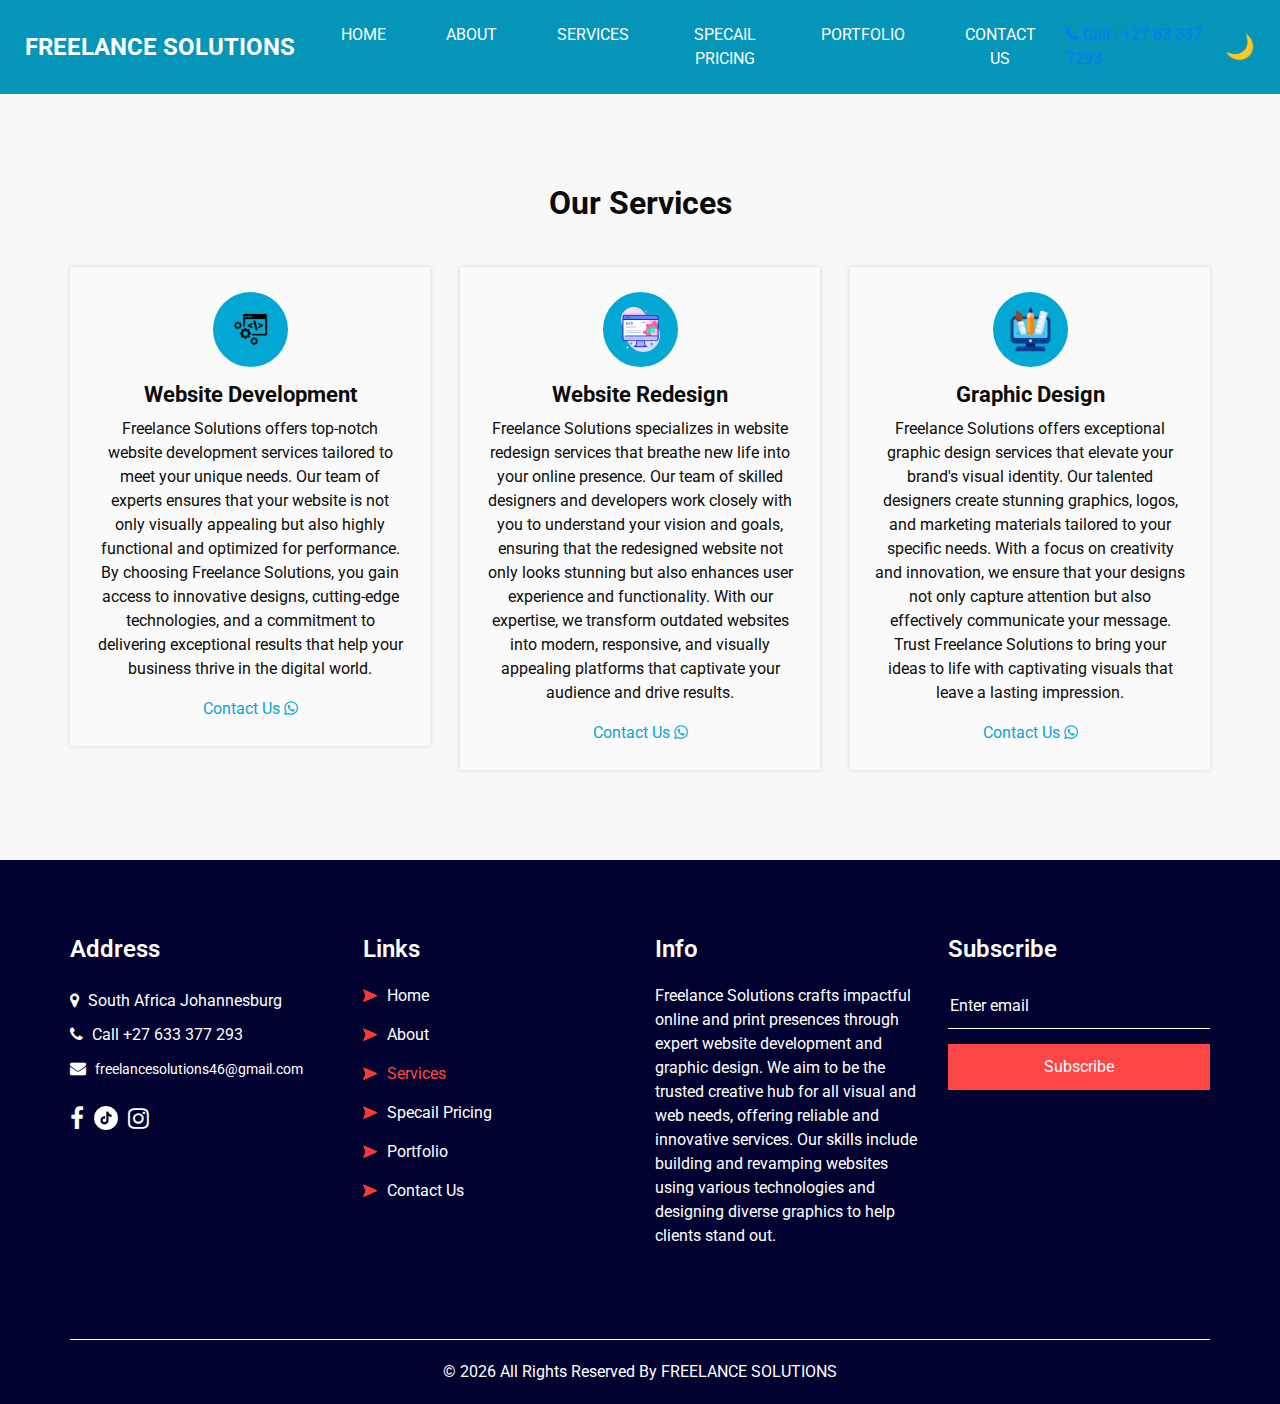
<file: service.html>
<!DOCTYPE html>
<html>

<head>
  <!-- Basic -->
  <meta charset="utf-8" />
  <meta http-equiv="X-UA-Compatible" content="IE=edge" />
  <!-- Mobile Metas -->
  <meta name="viewport" content="width=device-width, initial-scale=1, shrink-to-fit=no" />
  <!-- Site Metas -->
  <link rel="icon" href="images/new_logo-removebg-preview.png" type="image/gif" />
  <meta name="keywords" content="" />
  <meta name="description" content="" />
  <meta name="author" content="" />

  <title>FS-Services</title>


  <!-- bootstrap core css -->
  <link rel="stylesheet" type="text/css" href="css/bootstrap.css" />

  <!-- fonts style -->
  <link href="https://fonts.googleapis.com/css2?family=Roboto:wght@400;500;700;900&display=swap" rel="stylesheet">

  <!-- font awesome style -->
  <link href="css/font-awesome.min.css" rel="stylesheet" />

  <!-- Custom styles for this template -->
  <link href="css/style.css" rel="stylesheet" />
  <!-- responsive style -->
  <link href="css/responsive.css" rel="stylesheet" />
  <style>
    body {
      margin: 0;
      padding: 0;
      transition: background-color 0.3s, color 0.3s;
    }

    body.dark-mode {
      background-color: #121212;
      color: #ffffff;
    }

    .navbar {
      transition: background-color 0.3s;
    }

    .navbar.dark-mode {
      background-color: #1e1e1e;
    }

    .dark-mode-toggle {
      cursor: pointer;
      font-size: 1.5rem;
      color: #ffffff;
    }

    .dark-mode .dark-mode-toggle {
      color: #f1c40f;
    }
  </style>
</head>

<body class="sub_page">

  <div class="hero_area">
    <!-- header section strats -->
    <header class="header_section">
      <div class="container-fluid">
        <nav class="navbar navbar-expand-lg custom_nav-container">
          <a class="navbar-brand" href="index.html">
            <span>FREELANCE SOLUTIONS</span>
          </a>

          <button class="navbar-toggler" type="button" data-toggle="collapse" data-target="#navbarSupportedContent"
            aria-controls="navbarSupportedContent" aria-expanded="false" aria-label="Toggle navigation">
            <span class=""> </span>
          </button>

          <div class="collapse navbar-collapse" id="navbarSupportedContent">
            <ul class="navbar-nav  ml-auto">
              <li class="nav-item ">
                <a class="nav-link" href="index.html">Home <span class="sr-only">(current)</span></a>
              </li>
              <li class="nav-item">
                <a class="nav-link" href="about.html"> About</a>
              </li>
              <li class="nav-item active">
                <a class="nav-link" href="service.html">Services</a>
              </li>
              <li class="nav-item">
                <a class="nav-link" href="price.html">Specail Pricing</a>
              </li>
              <li class="nav-item">
                <a class="nav-link" href="portfolio.html">Portfolio</a>
              </li>
              <li class="nav-item">
                <a class="nav-link" href="contact.html">Contact Us</a>
              </li>
            </ul>
            <!-- <div class="quote_btn-container"> -->
            <!-- <form class="form-inline"> -->
            <!-- <button class="btn   nav_search-btn" type="submit"> -->
            <!-- <i class="fa fa-search" aria-hidden="true"></i> -->
            </button>
            </form>
            <a href="tel:+27633377293">
              <i class="fa fa-phone" aria-hidden="true"></i>
              <span>
                Call : +27 63 337 7293
              </span>
            </a>
            <span class="dark-mode-toggle" onclick="toggleDarkMode()">🌙</span>
          </div>
      </div>
      </nav>
  </div>
  </header>
  <!-- end header section -->
  </div>

  <!-- service section -->

  <section class="service_section layout_padding">
    <div class="container">
      <div class="heading_container heading_center">
        <h2>
          Our Services
        </h2>
      </div>
    </div>
    <div class="container ">
      <div class="row">
        <div class="col-md-6 col-lg-4">
          <div class="box ">
            <div class="img-box">
              <img src="images/service_icon (1).png" alt="">
            </div>
            <div class="detail-box">
              <h4>
                Website Development
              </h4>
              <p>
                Freelance Solutions offers top-notch website development services tailored to meet your unique needs.
                Our team of experts ensures that your website is not only visually appealing but also highly functional
                and optimized for performance. By choosing Freelance Solutions, you gain access to innovative designs,
                cutting-edge technologies, and a commitment to delivering exceptional results that help your business
                thrive in the digital world.
              </p>
              <a href="https://wa.me/+27633377293" target="_blank">
                Contact Us
                <i class="fa fa-whatsapp" aria-hidden="true"></i>
              </a>
            </div>
          </div>
        </div>
        <div class="col-md-6 col-lg-4">
          <div class="box ">
            <div class="img-box">
              <img src="images/service_icon (2).png" alt="">
            </div>
            <div class="detail-box">
              <h4>
                Website Redesign
              </h4>
              <p>
                Freelance Solutions specializes in website redesign services that breathe new life into your online
                presence. Our team of skilled designers and developers work closely with you to understand your vision
                and goals, ensuring that the redesigned website not only looks stunning but also enhances user
                experience
                and functionality. With our expertise, we transform outdated websites into modern, responsive, and
                visually appealing platforms that captivate your audience and drive results.
              </p>
              <a href="https://wa.me/+27633377293" target="_blank">
                Contact Us
                <i class="fa fa-whatsapp" aria-hidden="true"></i>
              </a>
            </div>
          </div>
        </div>
        <div class="col-md-6 col-lg-4 ">
          <div class="box ">
            <div class="img-box">
              <img src="images/service_icon (3).png" alt="">
            </div>
            <div class="detail-box">
              <h4>
                Graphic Design
              </h4>
              <p>
                Freelance Solutions offers exceptional graphic design services that elevate your brand's visual
                identity.
                Our talented designers create stunning graphics, logos, and marketing materials tailored to your
                specific
                needs. With a focus on creativity and innovation, we ensure that your designs not only capture attention
                but also effectively communicate your message. Trust Freelance Solutions to bring your ideas to life
                with
                captivating visuals that leave a lasting impression.
              </p>
              <a href="https://wa.me/+27633377293" target="_blank">
                Contact Us
                <i class="fa fa-whatsapp" aria-hidden="true"></i>
              </a>
            </div>
          </div>
        </div>
        <!-- <div class="col-md-6 col-lg-4">
          <div class="box ">
            <div class="img-box">
              <img src="images/s4.png" alt="">
            </div>
            <div class="detail-box">
              <h4>
                VPS Hosting
              </h4>
              <p>
                Generators on the Internet tend to repeat predefined chunks as necessary
              </p>
              <a href="">
                Read More
                <i class="fa fa-long-arrow-right" aria-hidden="true"></i>

              </a>
            </div>
          </div>
        </div>
        <div class="col-md-6 col-lg-4">
          <div class="box ">
            <div class="img-box">
              <img src="images/s5.png" alt="">
            </div>
            <div class="detail-box">
              <h4>
                Wordpress Hosting
              </h4>
              <p>
                Generators on the Internet tend to repeat predefined chunks as necessary
              </p>
              <a href="">
                Read More
                <i class="fa fa-long-arrow-right" aria-hidden="true"></i>

              </a>
            </div>
          </div>
        </div>
        <div class="col-md-6 col-lg-4">
          <div class="box ">
            <div class="img-box">
              <img src="images/s6.png" alt="">
            </div>
            <div class="detail-box">
              <h4>
                Domain Name
              </h4>
              <p>
                Generators on the Internet tend to repeat predefined chunks as necessary
              </p>
              <a href="">
                Read More
                <i class="fa fa-long-arrow-right" aria-hidden="true"></i>

              </a>
            </div>
          </div>
        </div> -->
      </div>
    </div>
  </section>

  <!-- end service section -->


  <!-- info section -->

  <section class="info_section layout_padding2">
    <div class="container">
      <div class="row">
        <div class="col-md-3">
          <div class="info_contact">
            <h4>
              Address
            </h4>
            <div class="contact_link_box">
              <a href="">
                <i class="fa fa-map-marker" aria-hidden="true"></i>
                <span>
                  South Africa Johannesburg
                </span>
              </a>
              <a href="https://wa.me/+27633377293" target="_blank">
                <i class="fa fa-phone" aria-hidden="true"></i>
                <span>
                  Call +27 633 377 293
                </span>
              </a>
              <a href="">
                <i class="fa fa-envelope" aria-hidden="true"></i>
                <span style="font-size: 0.9em;">
                  freelancesolutions46@gmail.com
                </span>
              </a>
            </div>
          </div>
          <div class="info_social">
            <a href="https://www.facebook.com/share/1ByDkVn8fw/">
              <i class="fa fa-facebook" aria-hidden="true"></i>
            </a>
            <a href="https://www.tiktok.com/@freelance.solutio?_t=ZM-8vlpqE3eJrq&_r=1">
              <img src="images/tiktok.png" alt="Twitter Icon" style="width: 24px; height: 24px;">
            </a>
            <!-- <a href="">
              <i class="fa fa-linkedin" aria-hidden="true"></i>
            </a> -->
            <a href="https://www.instagram.com/freelance_solu25?igsh=MTdycHYwdnY3ajloaw==">
              <i class="fa fa-instagram" aria-hidden="true"></i>
            </a>
          </div>
        </div>
        <div class="col-md-3">
          <div class="info_link_box">
            <h4>
              Links
            </h4>
            <div class="info_links">
              <a class="" href="index.html">
                <img src="images/nav-bullet.png" alt="">
                Home
              </a>
              <a class="" href="about.html">
                <img src="images/nav-bullet.png" alt="">
                About
              </a>
              <a class="active" href="service.html">
                <img src="images/nav-bullet.png" alt="">
                Services
              </a>
              <a class="" href="price.html">
                <img src="images/nav-bullet.png" alt="">
                Specail Pricing
              </a>
              <a class="" href="portfolio.html">
                <img src="images/nav-bullet.png" alt="">
                Portfolio
              </a>
              <a class="" href="contact.html">
                <img src="images/nav-bullet.png" alt="">
                Contact Us
              </a>
            </div>
          </div>
        </div>
        <div class="col-md-3">
          <div class="info_detail">
            <h4>
              Info
            </h4>
            <p>
              Freelance Solutions crafts impactful online and print presences through expert website development and
              graphic design. We aim to be the trusted creative hub for all visual and web needs, offering reliable and
              innovative services. Our skills include building and revamping websites using various technologies and
              designing diverse graphics to help clients stand out.
            </p>
          </div>
        </div>
        <div class="col-md-3 mb-0">
          <h4>
            Subscribe
          </h4>
          <form action="#">

            <input type="text" placeholder="Enter email" />
            <button type="submit">
              Subscribe
            </button>
          </form>
        </div>
      </div>
    </div>
  </section>

  <!-- end info section -->


  <!-- footer section -->
  <footer class="footer_section">
    <div class="container">
      <p>
        &copy; <span id="displayYear"></span> All Rights Reserved By
        <a href="">FREELANCE SOLUTIONS</a>
      </p>
    </div>
  </footer>
  <!-- footer section -->

  <!-- jQery -->
  <script src="js/jquery-3.4.1.min.js"></script>
  <!-- bootstrap js -->
  <script src="js/bootstrap.js"></script>
  <!-- custom js -->
  <script src="js/custom.js"></script>
  <script>
    function toggleDarkMode() {
      document.body.classList.toggle('dark-mode');
      document.querySelector('.navbar').classList.toggle('dark-mode');
    }
  </script>

</body>

</html>
</file>
<file: css/style.css>
body {
  font-family: "Roboto", sans-serif;
  color: #0c0c0c;
  background-color: #f8f8f8;
  overflow-x: hidden;
}

.layout_padding {
  padding: 90px 0;
}

.layout_padding2 {
  padding: 75px 0;
}

.layout_padding2-top {
  padding-top: 75px;
}

.layout_padding2-bottom {
  padding-bottom: 75px;
}

.layout_padding-top {
  padding-top: 90px;
}

.layout_padding-bottom {
  padding-bottom: 90px;
}

.heading_container {
  display: -webkit-box;
  display: -ms-flexbox;
  display: flex;
  -webkit-box-orient: vertical;
  -webkit-box-direction: normal;
      -ms-flex-direction: column;
          flex-direction: column;
  -webkit-box-align: start;
      -ms-flex-align: start;
          align-items: flex-start;
}

.heading_container h2 {
  position: relative;
  font-weight: bold;
  margin: 0;
}

.heading_container.heading_center {
  -webkit-box-align: center;
      -ms-flex-align: center;
          align-items: center;
  text-align: center;
}

.heading_container p {
  margin-top: 10px;
  margin-bottom: 0;
}

.container_border_style {
  position: relative;
  padding: 20px;
}

.container_border_style::before, .container_border_style::after {
  content: "";
  position: absolute;
  top: 50%;
  width: 3px;
  height: 90px;
  background-color: #03a7d3;
  -webkit-transform: translateY(-50%);
          transform: translateY(-50%);
}

.container_border_style::before {
  left: 0;
}

.container_border_style::after {
  right: 0;
}

a,
a:hover,
a:focus {
  text-decoration: none;
}

a:hover,
a:focus {
  color: initial;
}

.btn,
.btn:focus {
  outline: none !important;
  -webkit-box-shadow: none;
          box-shadow: none;
}

/*header section*/
.hero_area {
  position: relative;
  background-color: #0595b9;
  min-height: 100vh;
  display: -webkit-box;
  display: -ms-flexbox;
  display: flex;
  -webkit-box-orient: vertical;
  -webkit-box-direction: normal;
      -ms-flex-direction: column;
          flex-direction: column;
}

.sub_page .hero_area {
  min-height: auto;
}

.header_section .container-fluid {
  padding-right: 25px;
  padding-left: 25px;
}

.navbar-brand span {
  font-weight: bold;
  color: #ffffff;
  font-size: 24px;
  text-transform: uppercase;
}

.custom_nav-container {
  padding: 10px 0;
}

.custom_nav-container .navbar-nav .nav-item .nav-link {
  padding: 3px 15px;
  margin: 10px 15px;
  color: #ffffff;
  text-align: center;
  text-transform: uppercase;
}

.custom_nav-container .nav_search-btn {
  width: 35px;
  height: 35px;
  padding: 0;
  border: none;
  color: #ffffff;
  margin: 0 20px;
}

.custom_nav-container .navbar-toggler {
  outline: none;
}

.custom_nav-container .navbar-toggler {
  padding: 0;
  width: 37px;
  height: 42px;
  -webkit-transition: all 0.3s;
  transition: all 0.3s;
}

.custom_nav-container .navbar-toggler span {
  display: block;
  width: 35px;
  height: 4px;
  background-color: #ffffff;
  margin: 7px 0;
  -webkit-transition: all 0.3s;
  transition: all 0.3s;
  position: relative;
  border-radius: 5px;
  transition: all 0.3s;
}

.custom_nav-container .navbar-toggler span::before, .custom_nav-container .navbar-toggler span::after {
  content: "";
  position: absolute;
  left: 0;
  height: 100%;
  width: 100%;
  background-color: #ffffff;
  top: -10px;
  border-radius: 5px;
  -webkit-transition: all 0.3s;
  transition: all 0.3s;
}

.custom_nav-container .navbar-toggler span::after {
  top: 10px;
}

.custom_nav-container .navbar-toggler[aria-expanded="true"] {
  -webkit-transform: rotate(360deg);
          transform: rotate(360deg);
}

.custom_nav-container .navbar-toggler[aria-expanded="true"] span {
  -webkit-transform: rotate(45deg);
          transform: rotate(45deg);
}

.custom_nav-container .navbar-toggler[aria-expanded="true"] span::before, .custom_nav-container .navbar-toggler[aria-expanded="true"] span::after {
  -webkit-transform: rotate(90deg);
          transform: rotate(90deg);
  top: 0;
}

.custom_nav-container .navbar-toggler[aria-expanded="true"] .s-1 {
  -webkit-transform: rotate(45deg);
          transform: rotate(45deg);
  margin: 0;
  margin-bottom: -4px;
}

.custom_nav-container .navbar-toggler[aria-expanded="true"] .s-2 {
  display: none;
}

.custom_nav-container .navbar-toggler[aria-expanded="true"] .s-3 {
  -webkit-transform: rotate(-45deg);
          transform: rotate(-45deg);
  margin: 0;
  margin-top: -4px;
}

.custom_nav-container .navbar-toggler[aria-expanded="false"] .s-1,
.custom_nav-container .navbar-toggler[aria-expanded="false"] .s-2,
.custom_nav-container .navbar-toggler[aria-expanded="false"] .s-3 {
  -webkit-transform: none;
          transform: none;
}

.quote_btn-container {
  display: -webkit-box;
  display: -ms-flexbox;
  display: flex;
  -webkit-box-align: center;
      -ms-flex-align: center;
          align-items: center;
}

.quote_btn-container a {
  color: #ffffff;
  text-transform: uppercase;
}

.quote_btn-container a span {
  margin-left: 5px;
}

/*end header section*/
/* slider section */
.slider_section {
  -webkit-box-flex: 1;
      -ms-flex: 1;
          flex: 1;
  display: -webkit-box;
  display: -ms-flexbox;
  display: flex;
  -webkit-box-align: center;
      -ms-flex-align: center;
          align-items: center;
  padding-top: 45px;
  padding-bottom: 90px;
}

.slider_section .row {
  -webkit-box-align: center;
      -ms-flex-align: center;
          align-items: center;
}

.slider_section #customCarousel1 {
  width: 100%;
  position: unset;
}

.slider_section .detail-box {
  color: #ffffff;
}

.slider_section .detail-box h1 {
  font-weight: bold;
  margin-bottom: 25px;
  font-size: 2rem;
}

.slider_section .detail-box h1 span {
  font-size: 3rem;
  color: #03a7d3;
}

.slider_section .detail-box .btn-box {
  display: -webkit-box;
  display: -ms-flexbox;
  display: flex;
  margin: 0 -5px;
}

.slider_section .detail-box a {
  margin: 5px;
  width: 195px;
  text-align: center;
}

.slider_section .detail-box .btn-1 {
  display: inline-block;
  padding: 10px 15px;
  background-color: #03a7d3;
  color: #ffffff;
  border-radius: 5px;
  border: 1px solid #03a7d3;
  -webkit-transition: all .3s;
  transition: all .3s;
}

.slider_section .detail-box .btn-1:hover {
  background-color: transparent;
  color: #03a7d3;
}

.slider_section .detail-box .btn-2 {
  display: inline-block;
  padding: 10px 15px;
  background-color: #ff4646;
  color: #ffffff;
  border-radius: 5px;
  border: 1px solid #ff4646;
  -webkit-transition: all .3s;
  transition: all .3s;
}

.slider_section .detail-box .btn-2:hover {
  background-color: transparent;
  color: #ff4646;
}

.slider_section .img-box img {
  width: 100%;
}

.slider_section .carousel_btn-box {
  position: absolute;
  bottom: 0;
  left: 0;
  display: -webkit-box;
  display: -ms-flexbox;
  display: flex;
  -webkit-box-pack: justify;
      -ms-flex-pack: justify;
          justify-content: space-between;
  width: 100%;
  height: 50px;
  z-index: 3;
  font-size: 22px;
}

.slider_section .carousel_btn-box .carousel-control-prev,
.slider_section .carousel_btn-box .carousel-control-next {
  position: unset;
  width: 50px;
  height: 50px;
  background-color: #03a7d3;
  opacity: 1;
  font-size: 28px;
  -webkit-transition: all .3s;
  transition: all .3s;
}

.slider_section .carousel_btn-box .carousel-control-prev:hover,
.slider_section .carousel_btn-box .carousel-control-next:hover {
  background-color: #ffffff;
  color: #000000;
}

.about_section .row {
  -webkit-box-align: center;
      -ms-flex-align: center;
          align-items: center;
}

.about_section .img-box img {
  max-width: 100%;
}

.about_section .detail-box p {
  color: #999;
  margin-top: 15px;
}

.about_section .detail-box a {
  display: inline-block;
  padding: 10px 45px;
  background-color: #ff4646;
  color: #ffffff;
  border-radius: 5px;
  border: 1px solid #ff4646;
  -webkit-transition: all .3s;
  transition: all .3s;
  margin-top: 15px;
}

.about_section .detail-box a:hover {
  background-color: transparent;
  color: #ff4646;
}

.service_section {
  position: relative;
}

.service_section .box {
  margin-top: 45px;
  display: -webkit-box;
  display: -ms-flexbox;
  display: flex;
  -webkit-box-orient: vertical;
  -webkit-box-direction: normal;
      -ms-flex-direction: column;
          flex-direction: column;
  -webkit-box-align: center;
      -ms-flex-align: center;
          align-items: center;
  text-align: center;
  padding: 25px;
  background-color: #fafafa;
  -webkit-box-shadow: 0 0 5px 0 rgba(0, 0, 0, 0.15);
          box-shadow: 0 0 5px 0 rgba(0, 0, 0, 0.15);
}

.service_section .box .img-box {
  width: 75px;
  height: 75px;
  background-color: #03a7d3;
  border-radius: 100%;
  display: -webkit-box;
  display: -ms-flexbox;
  display: flex;
  -webkit-box-pack: center;
      -ms-flex-pack: center;
          justify-content: center;
  -webkit-box-align: center;
      -ms-flex-align: center;
          align-items: center;
  -webkit-transition: all .2s;
  transition: all .2s;
  padding: 10px;
}

.service_section .box .img-box img {
  width: 100%;
  max-width: 45px;
  max-height: 45px;
}

.service_section .box .detail-box {
  margin-top: 15px;
}

.service_section .box .detail-box h4 {
  font-weight: bold;
  font-size: 22px;
}

.service_section .box .detail-box a {
  color: #03a7d3;
}

.service_section .box .detail-box a:hover {
  color: #ff4646;
}

.service_section .box:hover .img-box {
  background-color: #ff4646;
}

.server_section {
  background: linear-gradient(110deg, transparent 25%, #020230 25%);
  padding: 55px 0;
  color: #ffffff;
}

.server_section .row {
  -webkit-box-align: center;
      -ms-flex-align: center;
          align-items: center;
}

.server_section .img-box {
  position: relative;
}

.server_section .img-box img {
  width: 100%;
}

.server_section .img-box .play_btn {
  position: absolute;
  top: 50%;
  left: 50%;
  display: -webkit-box;
  display: -ms-flexbox;
  display: flex;
  -webkit-box-align: center;
      -ms-flex-align: center;
          align-items: center;
  -webkit-box-pack: center;
      -ms-flex-pack: center;
          justify-content: center;
  width: 65px;
  height: 65px;
  -webkit-transform: translate(-50%, -50%);
          transform: translate(-50%, -50%);
  border: none;
}

.server_section .img-box .play_btn button {
  background-color: transparent;
  border: none;
  background-color: #03a7d3;
  color: #ffffff;
  width: 100%;
  height: 100%;
  border-radius: 100%;
  position: relative;
  z-index: 3;
  outline: none;
}

.server_section .img-box .play_btn:before, .server_section .img-box .play_btn:after {
  content: "";
  width: 100%;
  height: 100%;
  position: absolute;
  top: 50%;
  left: 50%;
  background-color: #03a7d3;
  opacity: 1;
  border-radius: 100%;
  -webkit-transform: translate(-50%, -50%);
          transform: translate(-50%, -50%);
}

.server_section .img-box .play_btn:before {
  z-index: 2;
  -webkit-animation: before-animation 1500ms infinite;
          animation: before-animation 1500ms infinite;
}

.server_section .img-box .play_btn:after {
  z-index: 1;
  -webkit-animation: after-animation 1500ms infinite;
          animation: after-animation 1500ms infinite;
}

@-webkit-keyframes before-animation {
  0% {
    -webkit-transform: translateX(-50%) translateY(-50%) translateZ(0) scale(1);
            transform: translateX(-50%) translateY(-50%) translateZ(0) scale(1);
    opacity: 1;
  }
  100% {
    -webkit-transform: translateX(-50%) translateY(-50%) translateZ(0) scale(1.5);
            transform: translateX(-50%) translateY(-50%) translateZ(0) scale(1.5);
    opacity: 0;
  }
}

@keyframes before-animation {
  0% {
    -webkit-transform: translateX(-50%) translateY(-50%) translateZ(0) scale(1);
            transform: translateX(-50%) translateY(-50%) translateZ(0) scale(1);
    opacity: 1;
  }
  100% {
    -webkit-transform: translateX(-50%) translateY(-50%) translateZ(0) scale(1.5);
            transform: translateX(-50%) translateY(-50%) translateZ(0) scale(1.5);
    opacity: 0;
  }
}

@-webkit-keyframes after-animation {
  0% {
    -webkit-transform: translateX(-50%) translateY(-50%) translateZ(0) scale(1);
            transform: translateX(-50%) translateY(-50%) translateZ(0) scale(1);
    opacity: 1;
  }
  100% {
    -webkit-transform: translateX(-50%) translateY(-50%) translateZ(0) scale(2);
            transform: translateX(-50%) translateY(-50%) translateZ(0) scale(2);
    opacity: 0;
  }
}

@keyframes after-animation {
  0% {
    -webkit-transform: translateX(-50%) translateY(-50%) translateZ(0) scale(1);
            transform: translateX(-50%) translateY(-50%) translateZ(0) scale(1);
    opacity: 1;
  }
  100% {
    -webkit-transform: translateX(-50%) translateY(-50%) translateZ(0) scale(2);
            transform: translateX(-50%) translateY(-50%) translateZ(0) scale(2);
    opacity: 0;
  }
}

.server_section .detail-box a {
  display: inline-block;
  padding: 10px 45px;
  background-color: #ff4646;
  color: #ffffff;
  border-radius: 5px;
  border: 1px solid #ff4646;
  -webkit-transition: all .3s;
  transition: all .3s;
  margin-top: 25px;
}

.server_section .detail-box a:hover {
  background-color: transparent;
  color: #ff4646;
}

.price_section .price_container {
  display: -webkit-box;
  display: -ms-flexbox;
  display: flex;
  -ms-flex-wrap: wrap;
      flex-wrap: wrap;
  -webkit-box-pack: center;
      -ms-flex-pack: center;
          justify-content: center;
  text-align: center;
}

.price_section .price_container .box {
  margin: 45px 15px 0 15px;
}

.price_section .price_container .box .detail-box {
  width: 300px;
  padding: 40px 20px 15px 20px;
  background-color: #fff;
  border-radius: 25px;
  -webkit-box-shadow: 0 0 5px 0 rgba(0, 0, 0, 0.1);
          box-shadow: 0 0 5px 0 rgba(0, 0, 0, 0.1);
}

.price_section .price_container .box .detail-box h2 {
  font-weight: bold;
}

.price_section .price_container .box .detail-box h2 span {
  font-size: 3rem;
}

.price_section .price_container .box .detail-box h6 {
  text-transform: uppercase;
  color: #03a7d3;
  font-size: 20px;
  margin-bottom: 10px;
}

.price_section .price_container .box .price_features {
  padding: 0;
  list-style-type: none;
}

.price_section .price_container .box .price_features li {
  margin: 10px 0;
}

.price_section .price_container .box .btn-box {
  margin-top: 25px;
}

.price_section .price_container .box .btn-box a {
  display: inline-block;
  padding: 10px 35px;
  background-color: #ff4646;
  color: #ffffff;
  border-radius: 5px;
  border: 1px solid #ff4646;
  -webkit-transition: all .3s;
  transition: all .3s;
  border: none;
}

.price_section .price_container .box .btn-box a:hover {
  background-color: transparent;
  color: #ff4646;
}

.price_section .price_container .box .btn-box a:hover {
  background-color: #03a7d3;
  color: #ffffff;
}

.price_section .price_container .box:hover {
  color: #ffffff;
}

.price_section .price_container .box:hover .detail-box {
  background-color: #03a7d3;
}

.price_section .price_container .box:hover h6 {
  color: #ffffff;
}

.price_section .price_container .box:hover a {
  background-color: #03a7d3;
  color: #ffffff;
}

.client_section {
  padding-bottom: 45px;
}

.client_section .heading_container {
  margin-bottom: 35px;
}

.client_section .box {
  display: -webkit-box;
  display: -ms-flexbox;
  display: flex;
  -webkit-box-align: center;
      -ms-flex-align: center;
          align-items: center;
  margin: 45px 0;
}

.client_section .box .img-box {
  width: 125px;
  height: 125px;
  min-width: 125px;
  border-radius: 100%;
  overflow: hidden;
  margin-right: -65px;
  position: relative;
}

.client_section .box .img-box img {
  width: 100%;
}

.client_section .box .client_info {
  display: -webkit-box;
  display: -ms-flexbox;
  display: flex;
  -webkit-box-pack: justify;
      -ms-flex-pack: justify;
          justify-content: space-between;
}

.client_section .box .client_info .client_name h5 {
  font-weight: bold;
  color: #03a7d3;
  margin-bottom: 0;
  text-transform: uppercase;
}

.client_section .box .client_info .client_name h6 {
  margin-bottom: 0;
  color: #ff4646;
  font-weight: normal;
  font-size: 14px;
  text-transform: uppercase;
}

.client_section .box .client_info i {
  font-size: 24px;
  color: #03a7d3;
}

.client_section .box p {
  margin-top: 25px;
}

.client_section .box .detail-box {
  background-color: #ffffff;
  padding: 45px 45px 45px 85px;
  -webkit-box-shadow: 0 0 5px 0 rgba(0, 0, 0, 0.2);
          box-shadow: 0 0 5px 0 rgba(0, 0, 0, 0.2);
}

.client_section .carousel-control-prev,
.client_section .carousel-control-next {
  width: 50px;
  height: 50px;
  background-color: #03a7d3;
  opacity: 1;
  font-size: 28px;
  font-weight: bold;
  top: 50%;
  -webkit-transform: translateY(-50%);
          transform: translateY(-50%);
}

.client_section .carousel-control-prev {
  left: 0;
}

.client_section .carousel-control-next {
  right: 0;
}

.contact_section {
  position: relative;
}

.contact_section .heading_container {
  margin-bottom: 45px;
}

.contact_section .form_container input {
  width: 100%;
  border: 1px solid #b0b0b0;
  height: 50px;
  margin-bottom: 25px;
  padding-left: 15px;
  background-color: transparent;
  outline: none;
  color: #101010;
}

.contact_section .form_container input::-webkit-input-placeholder {
  color: #b0b0b0;
}

.contact_section .form_container input:-ms-input-placeholder {
  color: #b0b0b0;
}

.contact_section .form_container input::-ms-input-placeholder {
  color: #b0b0b0;
}

.contact_section .form_container input::placeholder {
  color: #b0b0b0;
}

.contact_section .form_container input.message-box {
  height: 120px;
}

.contact_section .form_container .btn_box {
  display: -webkit-box;
  display: -ms-flexbox;
  display: flex;
  -webkit-box-pack: center;
      -ms-flex-pack: center;
          justify-content: center;
}

.contact_section .form_container button {
  border: none;
  text-transform: uppercase;
  display: inline-block;
  padding: 15px 65px;
  background-color: #ff4646;
  color: #ffffff;
  border-radius: 0;
  border: 1px solid #ff4646;
  -webkit-transition: all .3s;
  transition: all .3s;
  font-weight: bold;
}

.contact_section .form_container button:hover {
  background-color: transparent;
  color: #ff4646;
}

/* info section */
.info_section {
  background-color: #020230;
  color: #ffffff;
}

.info_section h4 {
  font-weight: 600;
  margin-bottom: 20px;
}

.info_section .info_contact .contact_link_box {
  display: -webkit-box;
  display: -ms-flexbox;
  display: flex;
  -webkit-box-orient: vertical;
  -webkit-box-direction: normal;
      -ms-flex-direction: column;
          flex-direction: column;
}

.info_section .info_contact .contact_link_box a {
  margin: 5px 0;
  color: #ffffff;
}

.info_section .info_contact .contact_link_box a i {
  margin-right: 5px;
}

.info_section .info_contact .contact_link_box a:hover {
  color: #ff4646;
}

.info_section .info_social {
  display: -webkit-box;
  display: -ms-flexbox;
  display: flex;
  margin-top: 20px;
}

.info_section .info_social a {
  display: -webkit-box;
  display: -ms-flexbox;
  display: flex;
  -webkit-box-pack: center;
      -ms-flex-pack: center;
          justify-content: center;
  -webkit-box-align: center;
      -ms-flex-align: center;
          align-items: center;
  color: #ffffff;
  border-radius: 100%;
  margin-right: 10px;
  font-size: 24px;
}

.info_section .info_social a:hover {
  color: #ff4646;
}

.info_section .info_links {
  display: -webkit-box;
  display: -ms-flexbox;
  display: flex;
  -webkit-box-orient: vertical;
  -webkit-box-direction: normal;
      -ms-flex-direction: column;
          flex-direction: column;
  -ms-flex-wrap: wrap;
      flex-wrap: wrap;
}

.info_section .info_links a {
  display: -webkit-box;
  display: -ms-flexbox;
  display: flex;
  -webkit-box-align: center;
      -ms-flex-align: center;
          align-items: center;
  margin-bottom: 15px;
  color: #ffffff;
}

.info_section .info_links a img {
  margin-right: 10px;
}

.info_section .info_links a:hover, .info_section .info_links a.active {
  color: #ff4646;
}

.info_section form input {
  border: none;
  border-bottom: 1px solid #ffffff;
  background-color: transparent;
  width: 100%;
  height: 45px;
  color: #ffffff;
  outline: none;
}

.info_section form input::-webkit-input-placeholder {
  color: #ffffff;
}

.info_section form input:-ms-input-placeholder {
  color: #ffffff;
}

.info_section form input::-ms-input-placeholder {
  color: #ffffff;
}

.info_section form input::placeholder {
  color: #ffffff;
}

.info_section form button {
  width: 100%;
  text-align: center;
  display: inline-block;
  padding: 10px 55px;
  background-color: #ff4646;
  color: #ffffff;
  border-radius: 0;
  border: 1px solid #ff4646;
  -webkit-transition: all .3s;
  transition: all .3s;
  margin-top: 15px;
}

.info_section form button:hover {
  background-color: transparent;
  color: #ff4646;
}

/* end info section */
/* footer section*/
.footer_section {
  position: relative;
  background-color: #020230;
  text-align: center;
}

.footer_section p {
  color: #ffffff;
  padding: 20px 0;
  margin: 0;
  border-top: 1px solid #ffffff;
}

.footer_section p a {
  color: inherit;
}

/* .Website Creation {
  padding: 45px 0;
  margin: 20px auto;
  text-align: center;
  max-width: 1200px;
  position: relative;
  top: 50px;
} */
/*# sourceMappingURL=style.css.map */
</file>
<file: css/responsive.css>
@media (max-width: 1300px) {}

@media (max-width: 1120px) {}

@media (max-width: 992px) {
  .hero_area {
    min-height: auto;
  }

  #navbarSupportedContent {
    padding: 15px 0 25px 0;
  }

  .quote_btn-container {
    flex-direction: column;
    align-items: center;
  }

  .quote_btn-container a {
    margin-right: 0;
    margin-top: 10px;
  }

  .slider_section {
    padding: 45px 0 90px 0;
  }


  .client_section .box {
    margin: 15px;
  }

  .client_section .carousel_btn-box {
    display: flex;
    justify-content: center;
    margin-top: 45px;
  }

  .client_section .carousel-control-prev,
  .client_section .carousel-control-next {
    position: unset;
    margin: 0 2.5px;
    width: 45px;
    height: 45px;
  }

  .info_section .info_main_row>div {
    margin-bottom: 25px;
  }
}

@media (max-width: 768px) {
  .slider_section .detail-box {
    margin-bottom: 45px;
    text-align: center;
  }

  .slider_section .detail-box .btn-box {
    justify-content: center;
  }

  .about_section .detail-box {
    margin-bottom: 45px;
  }


  .service_section .row .service_col_middle {
    order: 2;
  }

  .service_section .service_col_middle .box {
    margin-bottom: 45px;
  }

  .server_section {
    background: none;
    background-color: #020230;
  }

  .server_section .img-box {
    margin-bottom: 25px;
  }

  .contact_section .form_container {
    margin-right: 0;
    margin-bottom: 45px;
  }

  .info_section .row>div {
    display: flex;
    flex-direction: column;
    align-items: center;
    text-align: center;
    margin-bottom: 35px;
  }

  .info_section .info_links {
    align-items: center;
  }
}

@media (max-width: 576px) {


  .client_section .box {
    flex-direction: column;
    align-items: center;
  }

  .client_section .box .detail-box {
    padding: 85px 45px 45px 45px;

  }

  .client_section .box .img-box {
    margin-right: 0;
    margin-bottom: -65px;
  }
}

@media (max-width: 480px) {}

@media (max-width: 420px) {}

@media (max-width: 376px) {
  .slider_section .detail_box h1 {
    font-size: 2.5rem;
  }
}

@media (min-width: 1200px) {
  .container {
    max-width: 1170px;
  }
}
</file>
